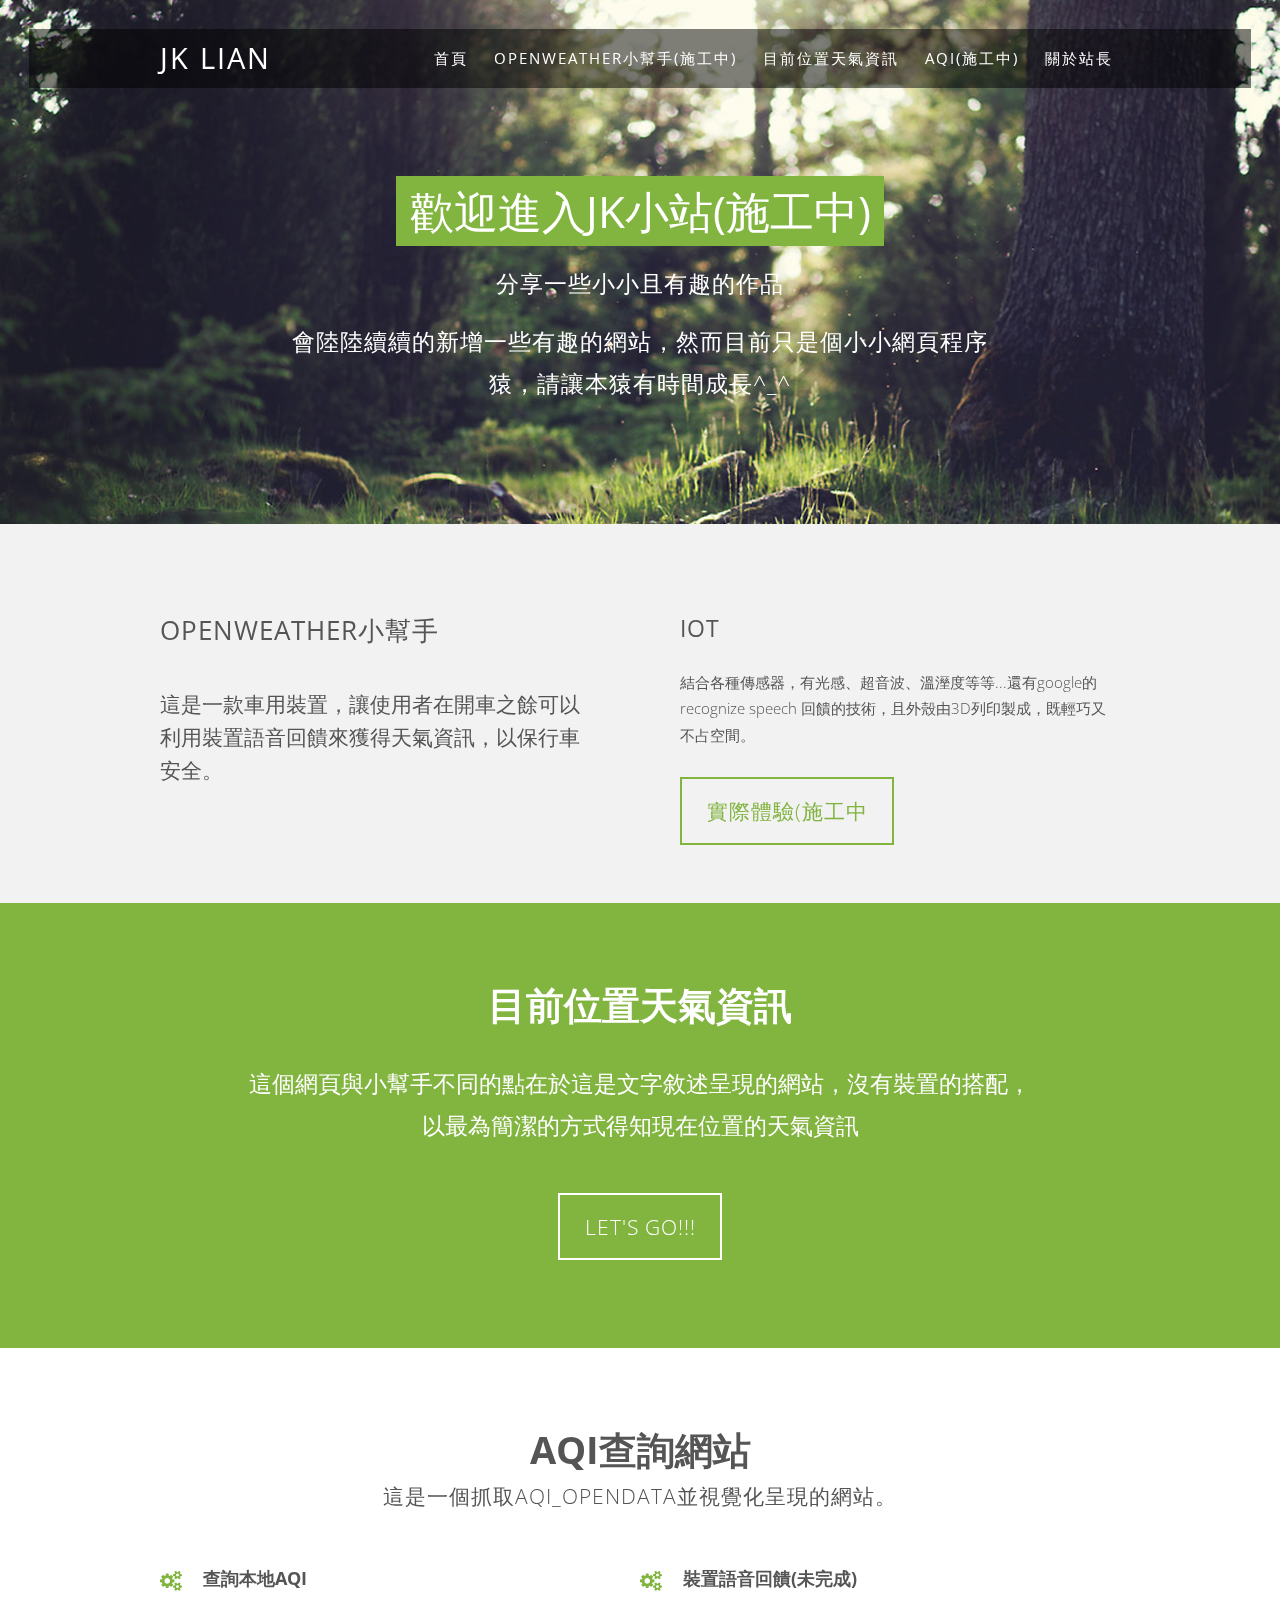
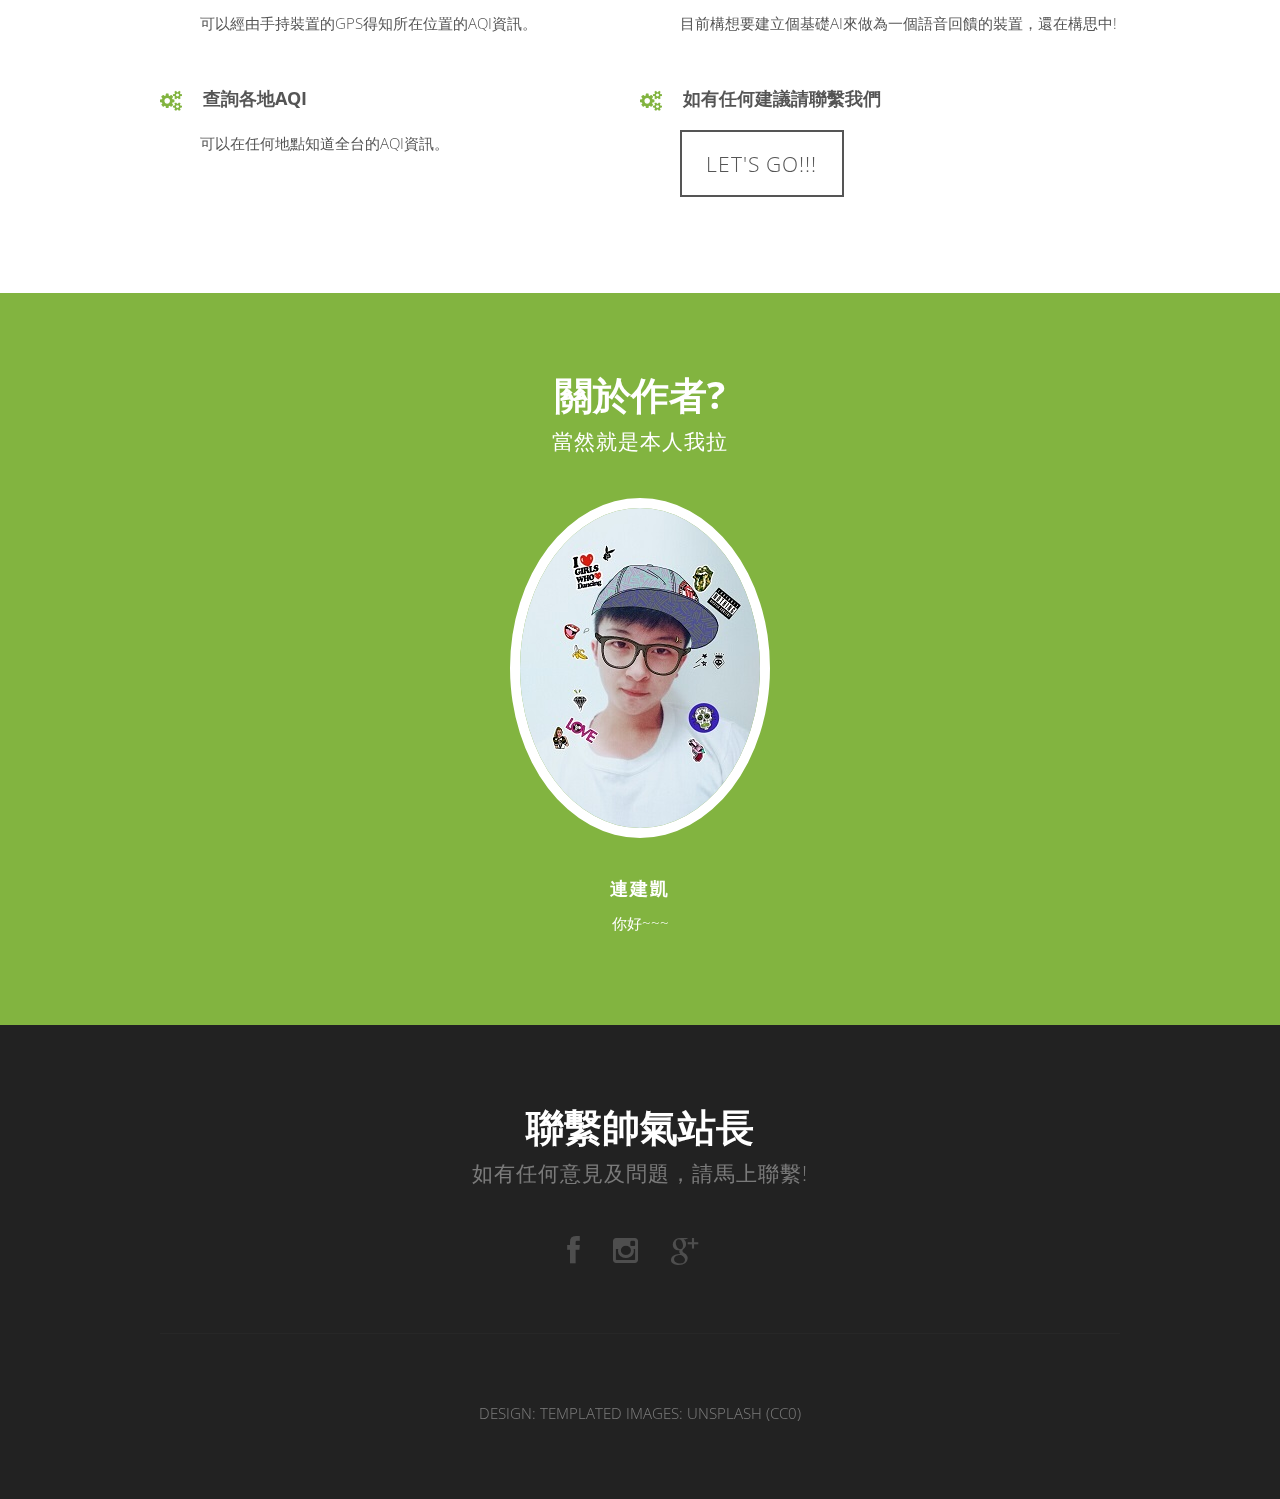
<file: index.html>
<!DOCTYPE html>
<html>

<head>
    <title>JK小站</title>
    <meta http-equiv="content-type" content="text/html; charset=utf-8" />
    <meta name="description" content="" />
    <meta name="keywords" content="" />
    <!--[if lte IE 8]><script src="css/ie/html5shiv.js"></script><![endif]-->
    <script src="js/jquery.min.js"></script>
    <script src="js/jquery.dropotron.min.js"></script>
    <script src="js/skel.min.js"></script>
    <script src="js/skel-layers.min.js"></script>
    <script src="js/init.js"></script>
    <noscript>
        <link rel="stylesheet" href="css/skel.css" />
        <link rel="stylesheet" href="css/style.css" />
    </noscript>
    <!--[if lte IE 8]><link rel="stylesheet" href="css/ie/v8.css" /><![endif]-->
</head>

<body>
    <!-- Header Wrapper -->
    <div class="wrapper style1">

        <!-- Header -->
        <div id="header">
            <div class="container">

                <!-- Logo -->
                <h1><a href="#" id="logo">JK Lian</a></h1>

                <!-- Nav -->
                <nav id="nav">
                    <ul>
                        <li class="active"><a href="index.html">首頁</a></li>
                        <li>
                            <a href="#">OpenWeather小幫手(施工中)</a>
                            <ul>
                                <li><a href="OpenWeatherPC.html">電腦版</a></li>
                                <li><a href="OpenWeatherMobile.html">手機板</a></li>
                                <!-- <li><a href="#">Etiam dolore nisl</a></li>
                                <li>
                                    <a href="">Phasellus consequat</a>
                                    <ul>
                                        <li><a href="#">Lorem ipsum dolor</a></li>
                                        <li><a href="#">Phasellus consequat</a></li>
                                        <li><a href="#">Magna phasellus</a></li>
                                        <li><a href="#">Etiam dolore nisl</a></li>
                                        <li><a href="#">Veroeros feugiat</a></li>
                                    </ul>
                                </li>
                                <li><a href="#">Veroeros feugiat</a></li> -->
                            </ul>
                        </li>
                        <li><a href="PositionWeather.html">目前位置天氣資訊</a></li>
                        <li>
                            <a href="#">AQI(施工中)</a>
                            <ul>
                                <li><a href="../AQI/index.html">AQI首頁</a></li>
                                <li><a href="buttonLED.html">AQI_LED裝置(施工中)</a></li>
                            </ul>
                        </li>
                        <li><a href="#.html">關於站長</a></li>
                    </ul>
                </nav>

            </div>
        </div>

        <!-- Banner -->
        <div id="banner">
            <section class="container">
                <h2>歡迎進入JK小站(施工中)</h2>
                <span>分享一些小小且有趣的作品</span>
                <p>會陸陸續續的新增一些有趣的網站，然而目前只是個小小網頁程序猿，請讓本猿有時間成長^_^</p>
            </section>
        </div>

    </div>
    <!-- Section One -->
    <div class="wrapper style2">
        <section class="container">
            <div class="row double">
                <div class="6u">
                    <header class="major">
                        <h2>OpenWeather小幫手</h2>
                        <span class="byline">這是一款車用裝置，讓使用者在開車之餘可以利用裝置語音回饋來獲得天氣資訊，以保行車安全。</span>
                    </header>
                </div>
                <div class="6u">
                    <h3>IOT</h3>
                    <p>結合各種傳感器，有光感、超音波、溫溼度等等...還有google的recognize speech 回饋的技術，且外殼由3D列印製成，既輕巧又不占空間。</p>
                    <a href="#" class="button">實際體驗(施工中</a>
                </div>
            </div>
        </section>
    </div>
    <!-- Section Two -->
    <div class="wrapper style3">
        <section class="container">
            <header class="major">
                <h2>目前位置天氣資訊</h2>
            </header>
            <p>這個網頁與小幫手不同的點在於這是文字敘述呈現的網站，沒有裝置的搭配，以最為簡潔的方式得知現在位置的天氣資訊</p>
            <a href="PositionWeather.html" class="button alt">Let's Go!!!</a>
        </section>
    </div>

    <!-- Section Three -->
    <div class="wrapper style4">
        <section class="container">
            <header class="major">
                <h2>AQI查詢網站</h2>
                <span class="byline">這是一個抓取AQI_OpenData並視覺化呈現的網站。</span>
            </header>
            <div class="row flush">
                <div class="6u">
                    <ul class="special-icons">
                        <li>
                            <span class="fa fa-cogs"></span>
                            <h3>查詢本地AQI</h3>
                            <p>可以經由手持裝置的GPS得知所在位置的AQI資訊。</p>
                        </li>
                        <li>
                            <span class="fa fa-cogs"></span>
                            <!--<span class="fa fa-wrench"></span>-->
                            <h3>查詢各地AQI</h3>
                            <p>可以在任何地點知道全台的AQI資訊。</p>
                        </li>
                        <!--<li>
                            <span class="fa fa-leaf"></span>
                            <h3>Fusce ultrices fringilla</h3>
                            <p>Maecenas pede nisl, elementum eu, ornare ac, malesuada at, erat. Proin gravida orci porttitor.</p>
                        </li>-->
                    </ul>
                </div>
                <div class="6u">
                    <ul class="special-icons">
                        <li>
                            <span class="fa fa-cogs"></span>
                            <h3>裝置語音回饋(未完成)</h3>
                            <p>目前構想要建立個基礎AI來做為一個語音回饋的裝置，還在構思中!</p>
                        </li>
                        <li>
                            <span class="fa fa-cogs"></span>
                            <!--<span class="fa fa-wrench"></span>-->
                            <h3>如有任何建議請聯繫我們</h3>
                            <p><a href="#footer" class="button alt">Let's Go!!!</a></p>
                        </li>
                        <!--<li>
                            <span class="fa fa-leaf"></span>
                            <h3>Fusce ultrices fringilla</h3>
                            <p>Maecenas pede nisl, elementum eu, ornare ac, malesuada at, erat. Proin gravida orci porttitor.</p>
                        </li>-->
                    </ul>
                </div>
                <!--<div class="4u">
                    <ul class="special-icons">
                        <li>
                            <span class="fa fa-cogs"></span>
                            <h3>Nulla luctus eleifend</h3>
                            <p>In posuere eleifend odio. Quisque semper augue mattis wisi. Maecenas ligula pellentesque.</p>
                        </li>
                        <li>
                            <span class="fa fa-wrench"></span>
                            <h3>Etiam posuere augue</h3>
                            <p>Maecenas ligula. Pellentesque viverra vulputate enim. Aliquam erat volutpat liguala.</p>
                        </li>
                        <li>
                            <span class="fa fa-leaf"></span>
                            <h3>Fusce ultrices fringilla</h3>
                            <p>Maecenas pede nisl, elementum eu, ornare ac, malesuada at, erat. Proin gravida orci porttitor.</p>
                        </li>
                    </ul>
                </div>-->
            </div>
        </section>
    </div>

    <!-- Team -->
    <div class="wrapper style5">
        <section id="team" class="container">
            <header class="major">
                <h2>關於作者?</h2>
                <span class="byline">當然就是本人我拉</span>
            </header>
            <div class="row">
                <div class="12u">
                    <a href="#.html" class="image"><img src="img/author.jpg" alt=""></a>
                    <h3>連建凱</h3>
                    <p>你好~~~</p>
                </div>
            </div>
        </section>
    </div>

    <!-- Footer -->
    <div id="footer">
        <section class="container">
            <header class="major">
                <h2>聯繫帥氣站長</h2>
                <span class="byline">如有任何意見及問題，請馬上聯繫!</span>
            </header>
            <ul class="icons">
                <li class="active"><a href="https://www.facebook.com/zxc157256" class="fa fa-facebook"><span>Facebook</span></a></li>
                <li><a href="https://www.instagram.com/zxc157256/" class="fa fa-instagram"><span>Instagram</span></a></li>
                <li><a href="https://plus.google.com/share?url=zxc157256" class="fa fa-google-plus"><span>Google+</span></a></li>
            </ul>
            <hr />
        </section>

        <!-- Copyright -->
        <div id="copyright">
            Design: <a href="http://templated.co">TEMPLATED</a> Images: <a href="http://unsplash.com">Unsplash</a> (<a href="http://unsplash.com/cc0">CC0</a>)
        </div>
    </div>
</body>

</html>
</file>
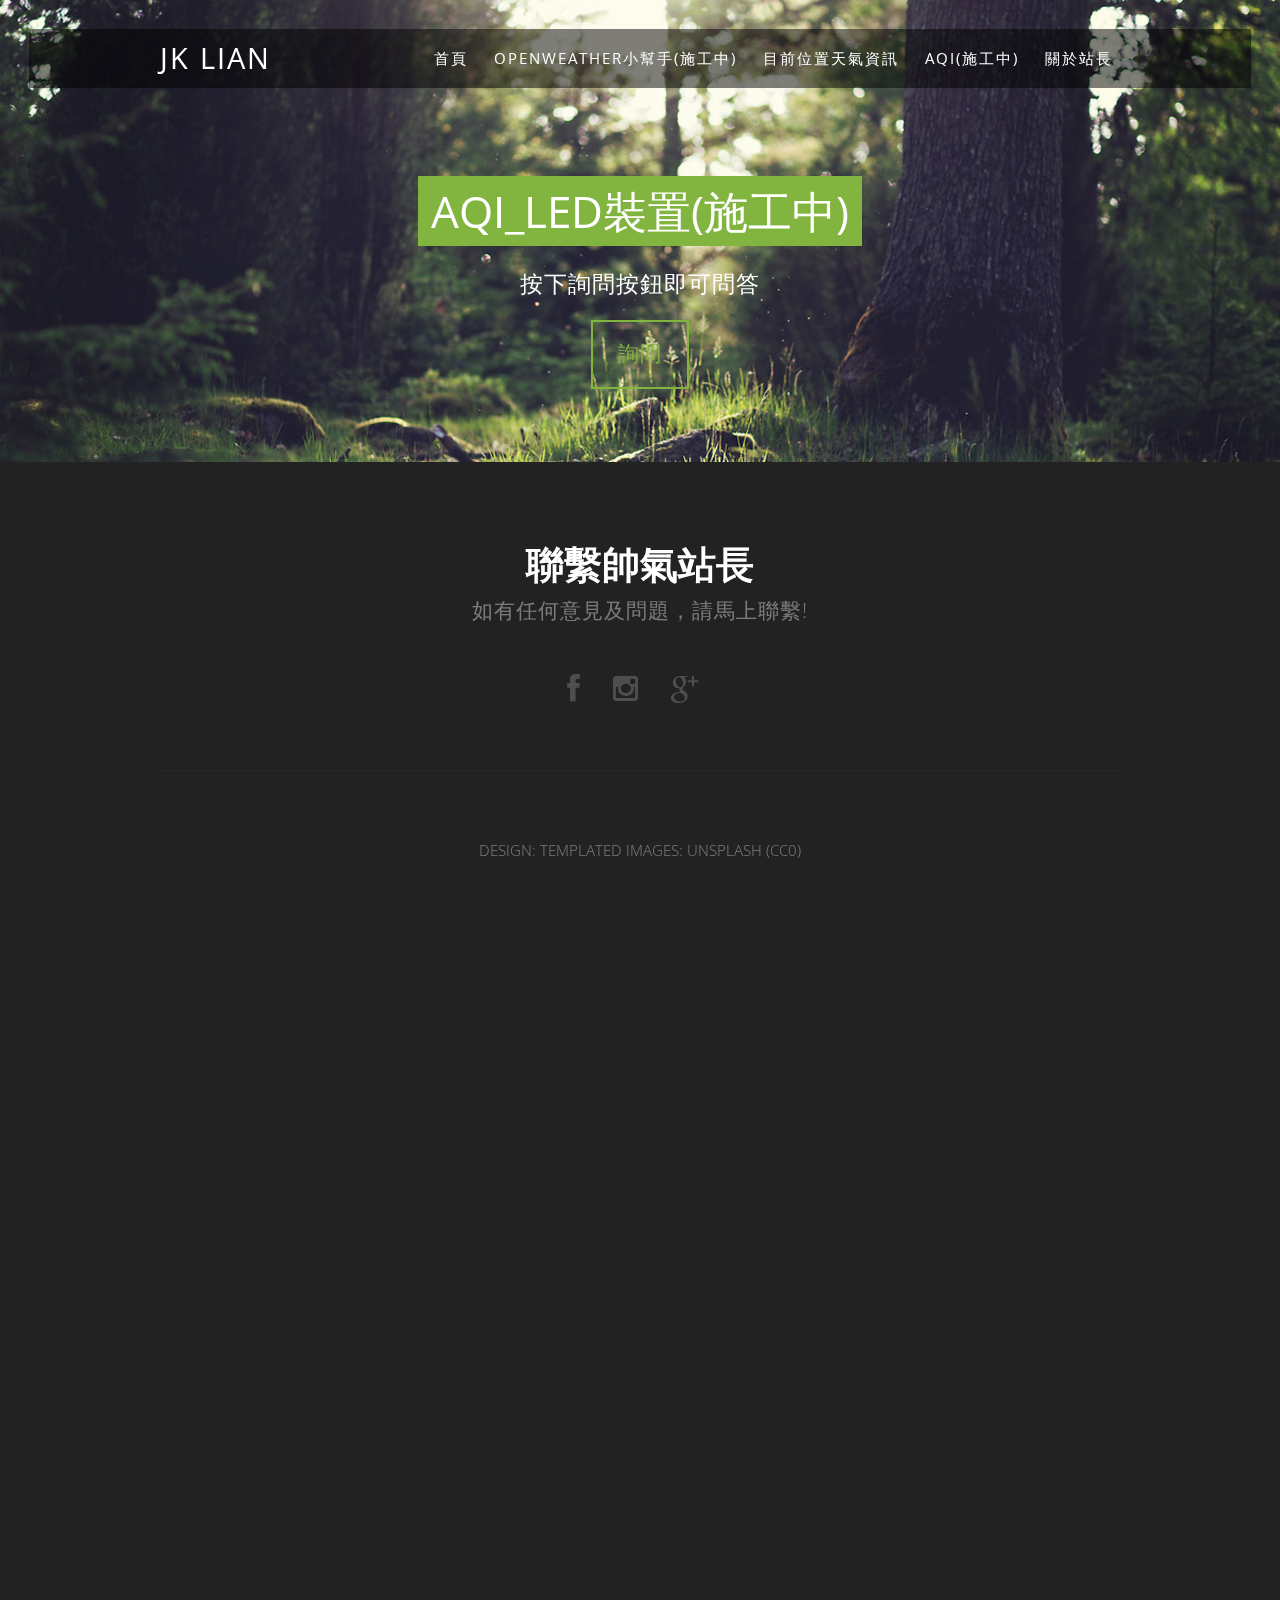
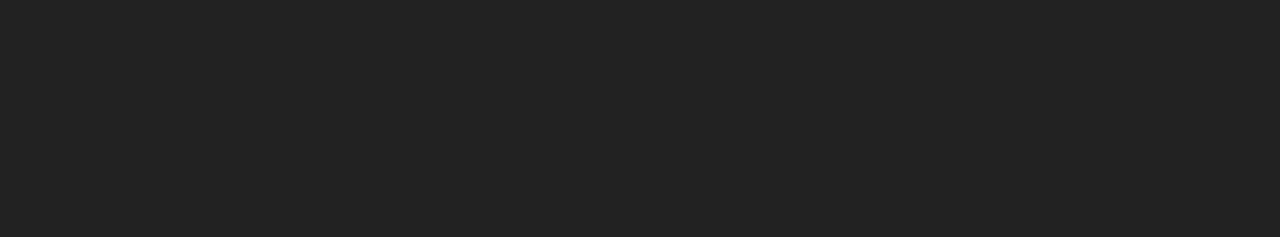
<file: buttonLED.html>
<html>

<head>
    <title>AQI_LED裝置</title>
    <meta http-equiv="content-type" content="text/html; charset=utf-8" />
    <meta name="description" content="" />
    <meta name="keywords" content="" />
    <!--[if lte IE 8]><script src="css/ie/html5shiv.js"></script><![endif]-->
    <script src="js/jquery.min.js"></script>
    <script src="js/jquery.dropotron.min.js"></script>
    <script src="js/skel.min.js"></script>
    <script src="js/skel-layers.min.js"></script>
    <script src="js/init.js"></script>
    <script src="https://ajax.googleapis.com/ajax/libs/jquery/1.9.1/jquery.min.js"></script>
    <script src="https://webduino.io/components/webduino-js/dist/webduino-all.min.js"></script>
    <script src="https://blockly.webduino.io/webduino-blockly.js"></script>
    <script src="https://blockly.webduino.io/lib/firebase.js"></script>
    <script src="https://blockly.webduino.io/lib/runtime.min.js"></script>
    <script src="js/startspeech.js"></script>
    <script scr="js/speechQecognition.js"></script>
    <script src="js/startspeech.js"></script>
    <noscript>
        <link rel="stylesheet" href="css/skel.css" />
        <link rel="stylesheet" href="css/style.css" />
    </noscript>
    <!--[if lte IE 8]><link rel="stylesheet" href="css/ie/v8.css" /><![endif]-->

    <script>
        //變數 
        var rgbled;
        var resultAQI;
        //Location
        var mCountry;
        var mCity;
        var mCity2;
        var region;
        var lining;
        //wind
        var chill;
        var direction;
        var speed;
        //Atmosphere
        var humidity;
        var pressure;
        var rising;
        var visibility;
        //Astronomy
        var sunrise;
        var sunset;
        //Condition
        var date;
        var day;
        var high;
        var low;
        var temp;
        var code;
        var pushTime;
        var publish_time;
        var url2 = '';
        var alreadyspeech2 = false;


        //語音辨識用
        var city = {
            1: "基隆",
            2: "台北",
            3: "新北",
            4: "桃園",
            5: "新竹",
            6: "苗栗",
            7: "台中",
            8: "南投",
            9: "彰化",
            10: "雲林",
            11: "嘉義",
            12: "台南",
            13: "高雄",
            14: "屏東",
            15: "Taitung",
            16: "花蓮",
            17: "宜蘭",
            18: "金門",
            19: '澎湖',
            20: "連江"
        };
        //抓資料需要用經緯度
        var citygps = {
            1: '25.1240262,121.6470147',
            2: '25.0169639,121.2261862',
            3: '24.9861571,121.3645577',
            4: '24.8545491,120.9519978',
            5: '24.6866905,120.892014',
            6: '24.5147969,120.8026139',
            7: '24.2198468,120.6756823',
            8: '23.8405937,120.7023261',
            9: '23.9919519,120.3300822',
            10: '23.6735484,120.294506',
            11: '23.4251135,120.257353',
            12: '23.1226791,120.106233',
            13: '22.6995937,120.1910021',
            14: '22.3895348,120.0680055',
            15: '22.7213708,120.6096737',
            16: '23.7330573,120.8184708',
            17: '24.648688,121.3611287',
            18: '24.4458333,118.3739224',
            19: '23.629355,119.4569846',
            20: '26.1564702,119.9239349'
        };



        function getdataAQI(i) {
            $.ajax({
                url: "http://opendata.epa.gov.tw/ws/Data/REWIQA/?$orderby=County&$skip=0&$top=1000&format=json",
                dataType: "jsonp",
                success: function(response) {
                    resultAQI = response[i].Status;
                    console.log("1:" + resultAQI);
                    if (resultAQI == '良好') {
                        rgbled.setColor('#009900');
                        console.log('green')
                    } else if (resultAQI == '普通') {
                        rgbled.setColor('#ffcc66');
                        console.log('yellow')
                    } else if (resultAQI == '設備維護') {
                        rgbled.setColor('#bb00ff');
                        console.log('purple')
                    } else {
                        rgbled.setColor('#ff0000');
                        console.log('red');
                    }
                },
                error: function(response) {
                    console.log("error");
                }
            });
        }
        boardReady({
            device: 'WGEE'
        }, function(board) {
            board.systemReset();
            board.samplingInterval = 20;
            rgbled = getRGBLed(board, 6, 8, 7);
        });

        function StartAQIsppech() {
            speak("您要查詢哪一個縣市的空氣", ["zh-TW", 1, 1, 1]);
            setTimeout(function() {
                AQIspeech()
            }, 4000);
        }

        function AQIspeech() {
            if (!("webkitSpeechRecognition" in window)) {
                alert("本瀏覽器不支援語音辨識，請更換瀏覽器！(Chrome 25 版以上才支援語音辨識)");
            } else {
                recognition = new webkitSpeechRecognition();
                window._recognition.continuous = false; //在辨識一段話完成之後就會結束辨識。
                window._recognition.interimResults = true; //在我們講話的當下就會即時辨識
                window._recognition.lang = "cmn-Hant-TW"; //語系

                window._recognition.onstart = function() {
                    console.log("Start recognize...");
                    alreadyspeech2 = true;
                };
                window._recognition.onend = function() {
                    console.log("Stop recognize");
                };

                window._recognition.onresult = function(event, result) {
                    result = {};
                    result.resultLength = event.results.length - 1;
                    result.resultTranscript = event.results[result.resultLength][0].transcript;
                    if (event.results[result.resultLength].isFinal === true) {
                        console.log(result.resultTranscript);
                        for (var i in city) {
                            if (result.resultTranscript == "台東") {
                                result.resultTranscript = "Taitung"
                            }
                            if (result.resultTranscript.indexOf(city[i]) !== -1 && alreadyspeech2) { // 如果字串包含台灣'縣市'的話，回饋
                                //基隆
                                if (city[i] == city[1]) {
                                    getdataAQI(31);
                                    setTimeout(function() {
                                        speak('您搜尋的位置為', ["zh-TW", 1, 1, 1]);
                                    }, 6000);
                                    setTimeout(function() {
                                        speak(city[i], ["zh-TW", 1, 1, 1]);
                                    }, 9000);
                                    setTimeout(function() {
                                        speak('空氣品質為:', ["zh-TW", 1, 1, 1]);
                                    }, 12000);
                                    setTimeout(function() {
                                        speak(resultAQI, ["zh-TW", 1, 1, 1]);
                                        console.log("2:" + resultAQI);
                                    }, 15000);
                                    setTimeout(function() {
                                        alreadyspeech2 = false;;
                                    }, 18000);
                                } //台北
                                else if (city[i] == city[2]) {
                                    getdataAQI(62);
                                    setTimeout(function() {
                                        speak('您搜尋的位置為', ["zh-TW", 1, 1, 1]);
                                    }, 6000);
                                    setTimeout(function() {
                                        speak(city[i], ["zh-TW", 1, 1, 1]);
                                    }, 9000);
                                    setTimeout(function() {
                                        speak('空氣品質為:', ["zh-TW", 1, 1, 1]);
                                    }, 12000);
                                    setTimeout(function() {
                                        speak(resultAQI, ["zh-TW", 1, 1, 1]);
                                        console.log("2:" + resultAQI);
                                    }, 15000);
                                    setTimeout(function() {
                                        alreadyspeech2 = false;;
                                    }, 18000);
                                } //新北
                                else if (city[i] == city[3]) {
                                    getdataAQI(47);
                                    setTimeout(function() {
                                        speak('您搜尋的位置為', ["zh-TW", 1, 1, 1]);
                                    }, 6000);
                                    setTimeout(function() {
                                        speak(city[i], ["zh-TW", 1, 1, 1]);
                                    }, 9000);
                                    setTimeout(function() {
                                        speak('空氣品質為:', ["zh-TW", 1, 1, 1]);
                                    }, 12000);
                                    setTimeout(function() {
                                        speak(resultAQI, ["zh-TW", 1, 1, 1]);
                                        console.log("2:" + resultAQI);
                                    }, 15000);
                                    setTimeout(function() {
                                        alreadyspeech2 = false;;
                                    }, 18000);
                                } //桃園
                                else if (city[i] == city[4]) {
                                    getdataAQI(13);
                                    setTimeout(function() {
                                        speak('您搜尋的位置為', ["zh-TW", 1, 1, 1]);
                                    }, 6000);
                                    setTimeout(function() {
                                        speak(city[i], ["zh-TW", 1, 1, 1]);
                                    }, 9000);
                                    setTimeout(function() {
                                        speak('空氣品質為:', ["zh-TW", 1, 1, 1]);
                                    }, 12000);
                                    setTimeout(function() {
                                        speak(resultAQI, ["zh-TW", 1, 1, 1]);
                                        console.log("2:" + resultAQI);
                                    }, 15000);
                                    setTimeout(function() {
                                        alreadyspeech2 = false;;
                                    }, 18000);
                                }
                                //新竹
                                else if (city[i] == city[5]) {
                                    getdataAQI(48);
                                    setTimeout(function() {
                                        speak('您搜尋的位置為', ["zh-TW", 1, 1, 1]);
                                    }, 6000);
                                    setTimeout(function() {
                                        speak(city[i], ["zh-TW", 1, 1, 1]);
                                    }, 9000);
                                    setTimeout(function() {
                                        speak('空氣品質為:', ["zh-TW", 1, 1, 1]);
                                    }, 12000);
                                    setTimeout(function() {
                                        speak(resultAQI, ["zh-TW", 1, 1, 1]);
                                        console.log("2:" + resultAQI);
                                    }, 15000);
                                    setTimeout(function() {
                                        alreadyspeech2 = false;;
                                    }, 18000);
                                } //苗栗
                                else if (city[i] == city[6]) {
                                    getdataAQI(11);
                                    setTimeout(function() {
                                        speak('您搜尋的位置為', ["zh-TW", 1, 1, 1]);
                                    }, 6000);
                                    setTimeout(function() {
                                        speak(city[i], ["zh-TW", 1, 1, 1]);
                                    }, 9000);
                                    setTimeout(function() {
                                        speak('空氣品質為:', ["zh-TW", 1, 1, 1]);
                                    }, 12000);
                                    setTimeout(function() {
                                        speak(resultAQI, ["zh-TW", 1, 1, 1]);
                                        console.log("2:" + resultAQI);
                                    }, 15000);
                                    setTimeout(function() {
                                        alreadyspeech2 = false;;
                                    }, 18000);
                                } //台中
                                else if (city[i] == city[7]) {
                                    getdataAQI(57);
                                    setTimeout(function() {
                                        speak('您搜尋的位置為', ["zh-TW", 1, 1, 1]);
                                    }, 6000);
                                    setTimeout(function() {
                                        speak(city[i], ["zh-TW", 1, 1, 1]);
                                    }, 9000);
                                    setTimeout(function() {
                                        speak('空氣品質為:', ["zh-TW", 1, 1, 1]);
                                    }, 12000);
                                    setTimeout(function() {
                                        speak(resultAQI, ["zh-TW", 1, 1, 1]);
                                        console.log("2:" + resultAQI);
                                    }, 15000);
                                    setTimeout(function() {
                                        alreadyspeech2 = false;;
                                    }, 18000);
                                } //南投
                                else if (city[i] == city[8]) {
                                    getdataAQI(6);
                                    setTimeout(function() {
                                        speak('您搜尋的位置為', ["zh-TW", 1, 1, 1]);
                                    }, 6000);
                                    setTimeout(function() {
                                        speak(city[i], ["zh-TW", 1, 1, 1]);
                                    }, 9000);
                                    setTimeout(function() {
                                        speak('空氣品質為:', ["zh-TW", 1, 1, 1]);
                                    }, 12000);
                                    setTimeout(function() {
                                        speak(resultAQI, ["zh-TW", 1, 1, 1]);
                                        console.log("2:" + resultAQI);
                                    }, 15000);
                                    setTimeout(function() {
                                        alreadyspeech2 = false;;
                                    }, 18000);
                                } //彰化
                                else if (city[i] == city[9]) {
                                    getdataAQI(54);
                                    setTimeout(function() {
                                        speak('您搜尋的位置為', ["zh-TW", 1, 1, 1]);
                                    }, 6000);
                                    setTimeout(function() {
                                        speak(city[i], ["zh-TW", 1, 1, 1]);
                                    }, 9000);
                                    setTimeout(function() {
                                        speak('空氣品質為:', ["zh-TW", 1, 1, 1]);
                                    }, 12000);
                                    setTimeout(function() {
                                        speak(resultAQI, ["zh-TW", 1, 1, 1]);
                                        console.log("2:" + resultAQI);
                                    }, 15000);
                                    setTimeout(function() {
                                        alreadyspeech2 = false;;
                                    }, 18000);
                                } //雲林
                                else if (city[i] == city[10]) {
                                    getdataAQI(34);
                                    setTimeout(function() {
                                        speak('您搜尋的位置為', ["zh-TW", 1, 1, 1]);
                                    }, 6000);
                                    setTimeout(function() {
                                        speak(city[i], ["zh-TW", 1, 1, 1]);
                                    }, 9000);
                                    setTimeout(function() {
                                        speak('空氣品質為:', ["zh-TW", 1, 1, 1]);
                                    }, 12000);
                                    setTimeout(function() {
                                        speak(resultAQI, ["zh-TW", 1, 1, 1]);
                                        console.log("2:" + resultAQI);
                                    }, 15000);
                                    setTimeout(function() {
                                        alreadyspeech2 = false;;
                                    }, 18000);
                                } //嘉義
                                else if (city[i] == city[11]) {
                                    getdataAQI(51);
                                    setTimeout(function() {
                                        speak('您搜尋的位置為', ["zh-TW", 1, 1, 1]);
                                    }, 6000);
                                    setTimeout(function() {
                                        speak(city[i], ["zh-TW", 1, 1, 1]);
                                    }, 9000);
                                    setTimeout(function() {
                                        speak('空氣品質為:', ["zh-TW", 1, 1, 1]);
                                    }, 12000);
                                    setTimeout(function() {
                                        speak(resultAQI, ["zh-TW", 1, 1, 1]);
                                        console.log("2:" + resultAQI);
                                    }, 15000);
                                    setTimeout(function() {
                                        alreadyspeech2 = false;;
                                    }, 18000);
                                } //台南
                                else if (city[i] == city[12]) {
                                    getdataAQI(74);
                                    setTimeout(function() {
                                        speak('您搜尋的位置為', ["zh-TW", 1, 1, 1]);
                                    }, 6000);
                                    setTimeout(function() {
                                        speak(city[i], ["zh-TW", 1, 1, 1]);
                                    }, 9000);
                                    setTimeout(function() {
                                        speak('空氣品質為:', ["zh-TW", 1, 1, 1]);
                                    }, 12000);
                                    setTimeout(function() {
                                        speak(resultAQI, ["zh-TW", 1, 1, 1]);
                                        console.log("2:" + resultAQI);
                                    }, 15000);
                                    setTimeout(function() {
                                        alreadyspeech2 = false;;
                                    }, 18000);
                                } //高雄
                                else if (city[i] == city[13]) {
                                    getdataAQI(27);
                                    setTimeout(function() {
                                        speak('您搜尋的位置為', ["zh-TW", 1, 1, 1]);
                                    }, 6000);
                                    setTimeout(function() {
                                        speak(city[i], ["zh-TW", 1, 1, 1]);
                                    }, 9000);
                                    setTimeout(function() {
                                        speak('空氣品質為:', ["zh-TW", 1, 1, 1]);
                                    }, 12000);
                                    setTimeout(function() {
                                        speak(resultAQI, ["zh-TW", 1, 1, 1]);
                                        console.log("2:" + resultAQI);
                                    }, 15000);
                                    setTimeout(function() {
                                        alreadyspeech2 = false;;
                                    }, 18000);
                                } //屏東
                                else if (city[i] == city[14]) {
                                    getdataAQI(7);
                                    setTimeout(function() {
                                        speak('您搜尋的位置為', ["zh-TW", 1, 1, 1]);
                                    }, 6000);
                                    setTimeout(function() {
                                        speak(city[i], ["zh-TW", 1, 1, 1]);
                                    }, 9000);
                                    setTimeout(function() {
                                        speak('空氣品質為:', ["zh-TW", 1, 1, 1]);
                                    }, 12000);
                                    setTimeout(function() {
                                        speak(resultAQI, ["zh-TW", 1, 1, 1]);
                                        console.log("2:" + resultAQI);
                                    }, 15000);
                                    setTimeout(function() {
                                        alreadyspeech2 = false;;
                                    }, 18000);
                                } //台東
                                else if (city[i] == city[15]) {
                                    getdataAQI(70);
                                    setTimeout(function() {
                                        speak('您搜尋的位置為', ["zh-TW", 1, 1, 1]);
                                    }, 6000);
                                    setTimeout(function() {
                                        speak(city[i], ["zh-TW", 1, 1, 1]);
                                    }, 9000);
                                    setTimeout(function() {
                                        speak('空氣品質為:', ["zh-TW", 1, 1, 1]);
                                    }, 12000);
                                    setTimeout(function() {
                                        speak(resultAQI, ["zh-TW", 1, 1, 1]);
                                        console.log("2:" + resultAQI);
                                    }, 15000);
                                    setTimeout(function() {
                                        alreadyspeech2 = false;;
                                    }, 18000);
                                } //花蓮
                                else if (city[i] == city[16]) {
                                    getdataAQI(2);
                                    setTimeout(function() {
                                        speak('您搜尋的位置為', ["zh-TW", 1, 1, 1]);
                                    }, 6000);
                                    setTimeout(function() {
                                        speak(city[i], ["zh-TW", 1, 1, 1]);
                                    }, 9000);
                                    setTimeout(function() {
                                        speak('空氣品質為:', ["zh-TW", 1, 1, 1]);
                                    }, 12000);
                                    setTimeout(function() {
                                        speak(resultAQI, ["zh-TW", 1, 1, 1]);
                                        console.log("2:" + resultAQI);
                                    }, 15000);
                                    setTimeout(function() {
                                        alreadyspeech2 = false;;
                                    }, 18000);
                                } //宜蘭
                                else if (city[i] == city[17]) {
                                    getdataAQI(0);
                                    setTimeout(function() {
                                        speak('您搜尋的位置為', ["zh-TW", 1, 1, 1]);
                                    }, 6000);
                                    setTimeout(function() {
                                        speak(city[i], ["zh-TW", 1, 1, 1]);
                                    }, 9000);
                                    setTimeout(function() {
                                        speak('空氣品質為:', ["zh-TW", 1, 1, 1]);
                                    }, 12000);
                                    setTimeout(function() {
                                        speak(resultAQI, ["zh-TW", 1, 1, 1]);
                                        console.log("2:" + resultAQI);
                                    }, 15000);
                                    setTimeout(function() {
                                        alreadyspeech2 = false;;
                                    }, 18000);
                                } //金門
                                else if (city[i] == city[18]) {
                                    getdataAQI(3);
                                    setTimeout(function() {
                                        speak('您搜尋的位置為', ["zh-TW", 1, 1, 1]);
                                    }, 6000);
                                    setTimeout(function() {
                                        speak(city[i], ["zh-TW", 1, 1, 1]);
                                    }, 9000);
                                    setTimeout(function() {
                                        speak('空氣品質為:', ["zh-TW", 1, 1, 1]);
                                    }, 12000);
                                    setTimeout(function() {
                                        speak(resultAQI, ["zh-TW", 1, 1, 1]);
                                        console.log("2:" + resultAQI);
                                    }, 15000);
                                    setTimeout(function() {
                                        alreadyspeech2 = false;;
                                    }, 18000);
                                } //澎湖
                                else if (city[i] == city[19]) {
                                    getdataAQI(75);
                                    setTimeout(function() {
                                        speak('您搜尋的位置為', ["zh-TW", 1, 1, 1]);
                                    }, 6000);
                                    setTimeout(function() {
                                        speak(city[i], ["zh-TW", 1, 1, 1]);
                                    }, 9000);
                                    setTimeout(function() {
                                        speak('空氣品質為:', ["zh-TW", 1, 1, 1]);
                                    }, 12000);
                                    setTimeout(function() {
                                        speak(resultAQI, ["zh-TW", 1, 1, 1]);
                                        console.log("2:" + resultAQI);
                                    }, 15000);
                                    setTimeout(function() {
                                        alreadyspeech2 = false;;
                                    }, 18000);
                                } //連江
                                else if (city[i] == city[20]) {
                                    getdataAQI(32);
                                    setTimeout(function() {
                                        speak('您搜尋的位置為', ["zh-TW", 1, 1, 1]);
                                    }, 6000);
                                    setTimeout(function() {
                                        speak(city[i], ["zh-TW", 1, 1, 1]);
                                    }, 9000);
                                    setTimeout(function() {
                                        speak('空氣品質為:', ["zh-TW", 1, 1, 1]);
                                    }, 12000);
                                    setTimeout(function() {
                                        speak(resultAQI, ["zh-TW", 1, 1, 1]);
                                        console.log("2:" + resultAQI);
                                    }, 15000);
                                    setTimeout(function() {
                                        alreadyspeech2 = false;;
                                    }, 18000);
                                }
                                break;
                            } else if (result.resultTranscript.indexOf(city[i]) === -1 && alreadyspeech2) {
                                setTimeout(function() {
                                    speak('請說台灣的縣市優', ["zh-TW", 1, 1, 1]);
                                }, 2000);
                                setTimeout(function() {
                                    window._recognition.start();
                                }, 4000);
                            }
                        }
                    } else if (event.results[result.resultLength].isFinal === false) {
                        console.log("final");
                    }
                };
                if (window._recognition.start()) {
                    window._recognition.stop();
                }
                window._recognition.start();
            }
        }

        function StartAirSpeech() {
            speak("您要查詢哪一個縣市的天氣", ["zh-TW", 1, 1, 1]);
            setTimeout(function() {
                AIRspeech()
            }, 4000);
        }

        function getdata() {
            $.get(url, function(e) {
                if (e.query.count == 1) { //如果有抓到count = 1
                    mCountry = e.query.results.channel.location.country;
                    mCity = e.query.results.channel.location.city;
                    direction = e.query.results.channel.wind.direction;
                    chill = e.query.results.channel.wind.chill;
                    speed = e.query.results.channel.wind.speed;
                    humidity = e.query.results.channel.atmosphere.humidity;
                    pressure = e.query.results.channel.atmosphere.pressure;
                    rising = e.query.results.channel.atmosphere.rising;
                    visibility = e.query.results.channel.atmosphere.visibility;
                    sunrise = e.query.results.channel.astronomy.sunrise;
                    sunset = e.query.results.channel.astronomy.sunset;
                    date = e.query.results.channel.item.forecast[0].date;
                    day = e.query.results.channel.item.forecast[0].day;
                    high = e.query.results.channel.item.forecast[0].high;
                    low = e.query.results.channel.item.forecast[0].low;
                    temp = e.query.results.channel.item.condition.temp;
                    code = e.query.results.channel.item.forecast[0].code;
                    pushTime = e.query.results.channel.item.pubDate;
                    publish_time = e.query.results.channel.lastBuildDate;
                } else { //沒抓到直到抓到為止
                    getdata();
                }
            })
        }

        function AIRspeech() {
            if (!("webkitSpeechRecognition" in window)) {
                alert("本瀏覽器不支援語音辨識，請更換瀏覽器！(Chrome 25 版以上才支援語音辨識)");
            } else {

                recognition = new webkitSpeechRecognition();
                window._recognition.continuous = false; //在辨識一段話完成之後就會結束辨識。
                window._recognition.interimResults = true; //在我們講話的當下就會即時辨識
                window._recognition.lang = "cmn-Hant-TW"; //語系

                window._recognition.onstart = function() {
                    console.log("Start recognize...");
                    alreadyspeech2 = true;
                };
                window._recognition.onend = function() {
                    console.log("Stop recognize");
                };

                window._recognition.onresult = function(event, result) {
                    result = {};
                    result.resultLength = event.results.length - 1;
                    result.resultTranscript = event.results[result.resultLength][0].transcript;
                    if (event.results[result.resultLength].isFinal === true) {
                        console.log(result.resultTranscript);
                        for (var i in city) {
                            if (result.resultTranscript == "台東") {
                                result.resultTranscript = "Taitung"
                            }
                            if (result.resultTranscript.indexOf(city[i]) !== -1 && alreadyspeech2) { // 如果字串包含台灣'縣市'的話，回饋
                                url = "https://query.yahooapis.com/v1/public/yql?q=select%20*%20from%20weather.forecast%20where%20woeid%20in%20(select%20woeid%20from%20geo.places(1)%20where%20text=\"(" + citygps[i] + ")%22)&format=json&env=store%3A%2F%2Fdatatables.org%2Falltableswithkeys";
                                getdata();
                                setTimeout(function() {
                                    speak('您搜尋的位置為', ["zh-TW", 1, 1, 1]);
                                }, 3000);
                                setTimeout(function() {
                                    speak(city[i], ["zh-TW", 1, 1, 1]);
                                }, 6000);
                                setTimeout(function() {
                                    speak(['最高溫', Math.round((high - 32) * 5 / 9), '度', '最低溫', Math.round((low - 32) * 5 / 9), '度', '現在溫度', Math.round((temp - 32) * 5 / 9), '度', '濕度為', '百分之', humidity], ["zh-TW", 1, 1, 1]);
                                }, 9000);
                                setTimeout(function() {
                                    alreadyspeech2 = false;;
                                }, 25000);
                                break;
                            } else if (result.resultTranscript.indexOf(city[i]) === -1 && alreadyspeech2) {
                                setTimeout(function() {
                                    speak('請說台灣的縣市優', ["zh-TW", 1, 1, 1]);
                                }, 2000);
                                setTimeout(function() {
                                    window._recognition.start();
                                }, 4000);
                            }
                        }
                    } else if (event.results[result.resultLength].isFinal === false) {
                        console.log("final");
                    }
                };
                if (window._recognition.start()) {
                    window._recognition.stop();
                }
                window._recognition.start();
            }
        }

        function askspeech() {
            speak("請問需要什麼樣的服務呢?", ["zh-TW", 1, 1, 1]);
            setTimeout(function() {
                choosespeech()
            }, 3000);
        }

        function choosespeech() {
            if (!("webkitSpeechRecognition" in window)) {
                alert("本瀏覽器不支援語音辨識，請更換瀏覽器！(Chrome 25 版以上才支援語音辨識)");
            } else {
                window._recognition = new webkitSpeechRecognition();
                window._recognition.continuous = false; //在辨識一段話完成之後就會結束辨識。
                window._recognition.interimResults = true; //在我們講話的當下就會即時辨識
                window._recognition.lang = "cmn-Hant-TW"; //語系

                window._recognition.onstart = function() {
                    console.log("Start recognize...");
                    alreadyspeech = true;
                };

                window._recognition.onend = function() {
                    console.log("Stop recognize");
                };


                window._recognition.onresult = function(event, result) {
                    result = {};
                    result.resultLength = event.results.length - 1;
                    result.resultTranscript = event.results[result.resultLength][0].transcript;
                    if (event.results[result.resultLength].isFinal === true) {
                        console.log(result.resultTranscript);
                        if (result.resultTranscript.indexOf("天氣") !== -1) {
                            StartAirSpeech();
                            AIRspeech();
                        } else if (result.resultTranscript.indexOf("空氣") !== -1) {
                            StartAQIsppech();
                            AQIspeech();
                        }
                    } else if (event.results[result.resultLength].isFinal === false) {
                        console.log("final");
                    }
                };
                if (window._recognition.start()) {
                    window._recognition.stop();
                }
                window._recognition.start();
            }
        }
    </script>

</head>

<body>
    <!-- Header Wrapper -->
    <div class="wrapper style1">

        <!-- Header -->
        <div id="header">
            <div class="container">

                <!-- Logo -->
                <h1><a href="#" id="logo">JK Lian</a></h1>

                <!-- Nav -->
                <nav id="nav">
                    <ul>
                        <li class="active"><a href="index.html">首頁</a></li>
                        <li>
                            <a href="#">OpenWeather小幫手(施工中)</a>
                            <ul>
                                <li><a href="OpenWeatherPC.html">電腦版</a></li>
                                <li><a href="OpenWeatherMobile.html">手機板</a></li>
                                <!-- <li><a href="#">Etiam dolore nisl</a></li>
                                            <li>
                                                <a href="">Phasellus consequat</a>
                                                <ul>
                                                    <li><a href="#">Lorem ipsum dolor</a></li>
                                                    <li><a href="#">Phasellus consequat</a></li>
                                                    <li><a href="#">Magna phasellus</a></li>
                                                    <li><a href="#">Etiam dolore nisl</a></li>
                                                    <li><a href="#">Veroeros feugiat</a></li>
                                                </ul>
                                            </li>
                                            <li><a href="#">Veroeros feugiat</a></li> -->
                            </ul>
                        </li>
                        <li><a href="PositionWeather.html">目前位置天氣資訊</a></li>
                        <li>
                            <a href="#">AQI(施工中)</a>
                            <ul>
                                <li><a href="../AQI/index.html">AQI首頁</a></li>
                                <li><a href="buttonLED.html">AQI_LED裝置(施工中)</a></li>
                            </ul>
                        </li>
                        <li><a href="#.html">關於站長</a></li>
                    </ul>
                </nav>

            </div>
        </div>

        <!-- Banner -->
        <div id="banner">
            <section class="container">
                <h2>AQI_LED裝置(施工中)</h2>
                <span>按下詢問按鈕即可問答</span>
                <button id='ask' class="button" onclick="askspeech();">詢問</button>
            </section>
        </div>

    </div>
    <!-- Footer -->
    <div id="footer">
        <section class="container">
            <header class="major">
                <h2>聯繫帥氣站長</h2>
                <span class="byline">如有任何意見及問題，請馬上聯繫!</span>
            </header>
            <ul class="icons">
                <li class="active"><a href="https://www.facebook.com/zxc157256" class="fa fa-facebook"><span>Facebook</span></a></li>
                <li><a href="https://www.instagram.com/zxc157256/" class="fa fa-instagram"><span>Instagram</span></a></li>
                <li><a href="https://plus.google.com/share?url=zxc157256" class="fa fa-google-plus"><span>Google+</span></a></li>
            </ul>
            <hr />
        </section>

        <!-- Copyright -->
        <div id="copyright">
            Design: <a href="http://templated.co">TEMPLATED</a> Images: <a href="http://unsplash.com">Unsplash</a> (<a href="http://unsplash.com/cc0">CC0</a>)
        </div>
    </div>
</body>

</html>
</file>
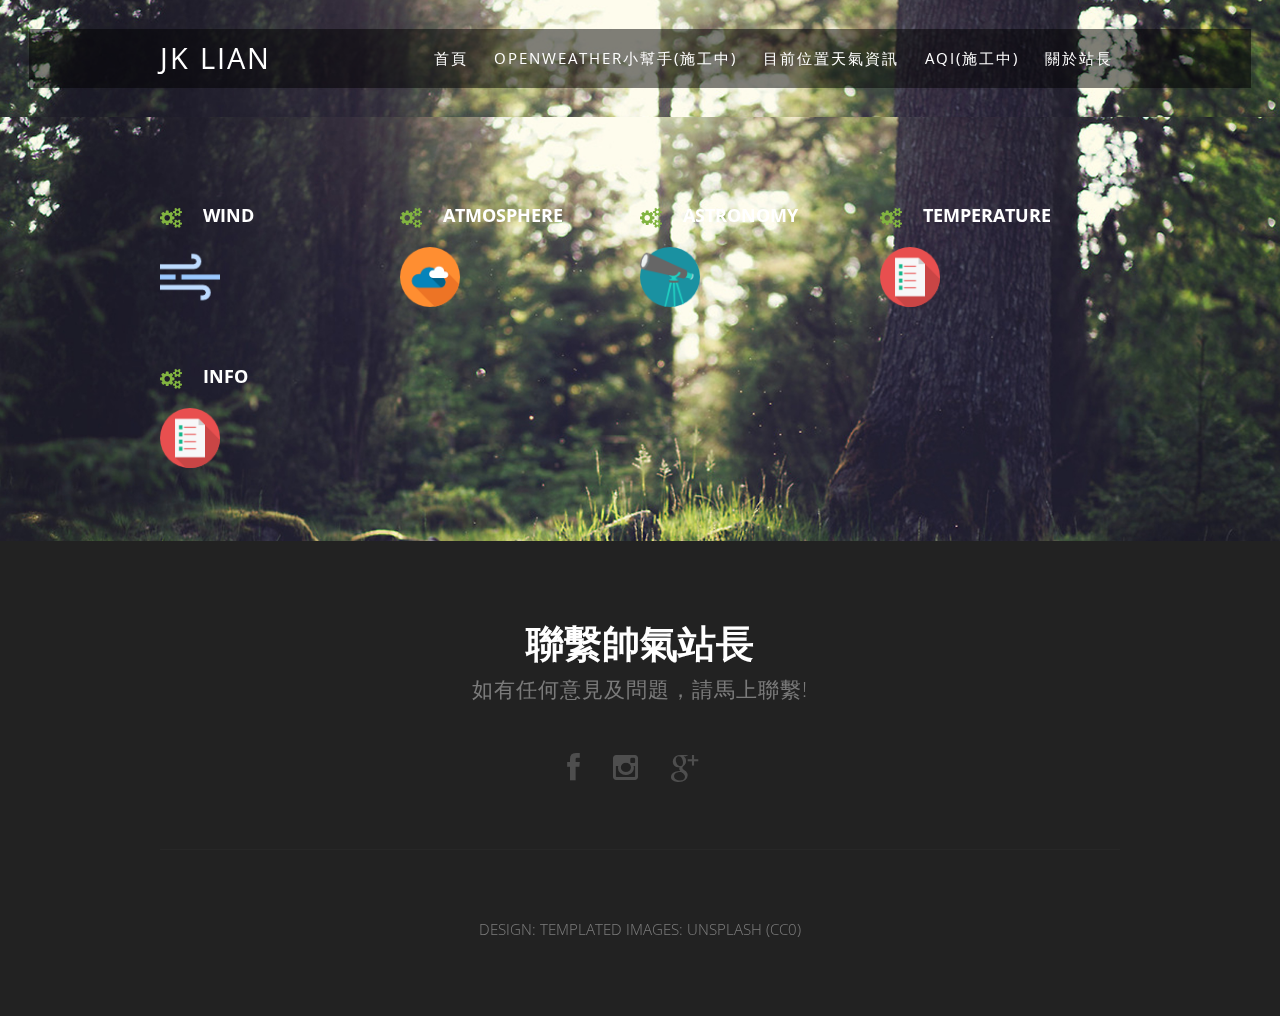
<file: OenWeatherPC.html>
<!DOCTYPE html>
<html>

<head>
    <title>互動式氣象小幫手</title>
    <meta http-equiv="content-type" content="text/html; charset=utf-8" />
    <meta name="description" content="" />
    <meta name="keywords" content="" />
    <!--[if lte IE 8]><script src="css/ie/html5shiv.js"></script><![endif]-->
    <script src="js/jquery.min.js"></script>
    <script src="js/jquery.dropotron.min.js"></script>
    <script src="js/skel.min.js"></script>
    <script src="js/skel-layers.min.js"></script>
    <script src="js/init.js"></script>
    <script src="https://code.jquery.com/jquery-1.9.1.js"></script>
    <script src="https://webduino.io/components/webduino-js/dist/webduino-all.min.js"></script>
    <script src="https://blockly.webduino.io/webduino-blockly.js"></script>
    <script src="https://blockly.webduino.io/lib/firebase.js"></script>
    <script src="https://blockly.webduino.io/lib/runtime.min.js"></script>
    <noscript>
		<link rel="stylesheet" href="css/skel.css" />
		<link rel="stylesheet" href="css/style.css" />
	</noscript>
    <!--[if lte IE 8]><link rel="stylesheet" href="css/ie/v8.css" /><![endif]-->
</head>

<script id="jsbin-javascript">
    var url = "";
    var url2 = "";
    var city = {
        1: "基隆",
        2: "台北",
        3: "新北",
        4: "桃園",
        5: "新竹",
        6: "苗栗",
        7: "台中",
        8: "南投",
        9: "彰化",
        10: "雲林",
        11: "嘉義",
        12: "台南",
        13: "高雄",
        14: "屏東",
        15: "Taitung",
        16: "花蓮",
        17: "宜蘭",
        18: "金門",
        19: '澎湖',
        20: "連江"
    };
    var citygps = {
        1: '25.1240262,121.6470147',
        2: '25.0169639,121.2261862',
        3: '24.9861571,121.3645577',
        4: '24.8545491,120.9519978',
        5: '24.6866905,120.892014',
        6: '24.5147969,120.8026139',
        7: '24.2198468,120.6756823',
        8: '23.8405937,120.7023261',
        9: '23.9919519,120.3300822',
        10: '23.6735484,120.294506',
        11: '23.4251135,120.257353',
        12: '23.1226791,120.106233',
        13: '22.6995937,120.1910021',
        14: '22.3895348,120.0680055',
        15: '22.7213708,120.6096737',
        16: '23.7330573,120.8184708',
        17: '24.648688,121.3611287',
        18: '24.4458333,118.3739224',
        19: '23.629355,119.4569846',
        20: '26.1564702,119.9239349'
    };
    //Location
    var mCountry;
    var mCity;
    var mCity2;
    var region;
    var lining;
    //wind
    var chill;
    var direction;
    var speed;
    //Atmosphere
    var humidity;
    var pressure;
    var rising;
    var visibility;
    //Astronomy
    var sunrise;
    var sunset;
    //Condition
    var date;
    var day;
    var high;
    var low;
    var temp;
    var code;
    var pushTime;
    var publish_time;
    //gps
    var xlatitude = 22.9039507;
    var xlongitude = 120.2725007;
    //光感數值
    var photocell;
    var det = 0,
        detstate = false,
        abs = 0;
    var pcount = 0;
    var pstate = true;
    //超音波
    var ultrasonic;
    var ultstate = false;
    //溫溼度
    var dht;
    var dhtstate = false;
    //gps狀態
    var gpsnofind = true;
    //speechstate
    var alreadyspeech = true;
    var alreadyspeech2 = true;

    function getdata() {
        $.get(url, function(e) {
            mCountry = e.query.results.channel.location.country;
            mCity = e.query.results.channel.location.city;
            chill = e.query.results.channel.wind.chill;
            direction = e.query.results.channel.wind.direction;
            speed = e.query.results.channel.wind.speed;
            humidity = e.query.results.channel.atmosphere.humidity;
            pressure = e.query.results.channel.atmosphere.pressure;
            rising = e.query.results.channel.atmosphere.rising;
            visibility = e.query.results.channel.atmosphere.visibility;
            sunrise = e.query.results.channel.astronomy.sunrise;
            sunset = e.query.results.channel.astronomy.sunset;
            date = e.query.results.channel.item.forecast[0].date;
            day = e.query.results.channel.item.forecast[0].day;
            high = e.query.results.channel.item.forecast[0].high;
            low = e.query.results.channel.item.forecast[0].low;
            temp = e.query.results.channel.item.condition.temp;
            code = e.query.results.channel.item.forecast[0].code;
            pushTime = e.query.results.channel.item.pubDate;
            publish_time = e.query.results.channel.lastBuildDate;
            if (!e.query.results.channel) {
                getdata();
            }
            //direction
            if (direction == 0 || direction == 360) {
                direction = "北";
            } else if (direction >= 1 && direction <= 44) {
                direction = "北北東";
            } else if (direction == 45) {
                direction = "東北";
            } else if (direction >= 46 && direction <= 89) {
                direction = "東北東";
            } else if (direction == 90) {
                direction = "東";
            } else if (direction >= 91 && direction <= 134) {
                direction = "東南東";
            } else if (direction == 135) {
                direction = "東南";
            } else if (direction >= 136 && direction <= 179) {
                direction = "南南東";
            } else if (direction == 180) {
                direction = "南";
            } else if (direction >= 181 && direction <= 224) {
                direction = "南南西";
            } else if (direction == 225) {
                direction = "西南";
            } else if (direction >= 226 && direction <= 269) {
                direction = "西南西";
            } else if (direction == 270) {
                direction = "西";
            } else if (direction >= 271 && direction <= 314) {
                direction = "西北西";
            } else if (direction == 315) {
                direction = "西北";
            } else if (direction >= 316 && direction <= 359) {
                direction = "北北西";
            } else {
                direction == "unknown";
            }
            //rising
            if (rising == 0) {
                rising = "穩定";
            } else if (rising == 1) {
                rising = "上升";
            } else if (rising == 2) {
                rising = "下降";
            } else {
                rising = "未定義"
            }

            //code
            switch (code) {
                case "0":
                    code = "龍捲風";
                    break;
                case "1":
                    code = "熱帶風暴";
                    break;
                case "2":
                    code = "颶風";
                    break;
                case "3":
                    code = "劇烈雷雨";
                    break;
                case "4":
                    code = "雷暴";
                    break;
                case "5":
                    code = "雨夾雪";
                    break;
                case "6":
                    code = "下雨和結霜";
                    break;
                case "7":
                    code = "下雪和結霜";
                    break;
                case "8":
                    code = "凍毛雨";
                    break;
                case "9":
                    code = "濛濛細雨";
                    break;
                case "10":
                    code = "凍雨";
                    break;
                case "11":
                    code = "陣雨";
                    break;
                case "12":
                    code = "陣雨";
                    break;
                case "13":
                    code = "飄雪花";
                    break;
                case "14":
                    code = "吹雪";
                    break;
                case "15":
                    code = "輕雪陣雨";
                    break;
                case "16":
                    code = "下雪";
                    break;
                case "17":
                    code = "冰雹";
                    break;
                case "18":
                    code = "結霜";
                    break;
                case "19":
                    code = "粉塵";
                    break;
                case "20":
                    code = "有霧";
                    break;
                case "21":
                    code = "陰霾";
                    break;
                case "22":
                    code = "煙霧";
                    break;
                case "23":
                    code = "颳大風";
                    break;
                case "24":
                    code = "颳風";
                    break;
                case "25":
                    code = "寒冷";
                    break;
                case "26":
                    code = "多雲";
                    break;
                case "27":
                    code = "多雲(夜)";
                    break;
                case "28":
                    code = "多雲(日)";
                    break;
                case "29":
                    code = "局部陰天(夜)";
                    break;
                case "30":
                    code = "局部陰天(日)";
                    break;
                case "31":
                    code = "晴天(夜)";
                    break;
                case "32":
                    code = "晴天";
                    break;
                case "33":
                    code = "晴天(夜)";
                    break;
                case "34":
                    code = "晴天(日)";
                    break;
                case "35":
                    code = "下雨和冰雹";
                    break;
                case "36":
                    code = "炎熱";
                    break;
                case "37":
                    code = "局部雷雨";
                    break;
                case "38":
                    code = "零星雷雨";
                    break;
                case "39":
                    code = "零星雷雨";
                    break;
                case "40":
                    code = "零星陣雨";
                    break;
                case "41":
                    code = "暴雪";
                    break;
                case "42":
                    code = "零星帶雪陣雨";
                    break;
                case "43":
                    code = "暴雪";
                    break;
                case "44":
                    code = "局部多雲";
                    break;
                case "45":
                    code = "雷暴";
                    break;
                case "46":
                    code = "陣雪";
                    break;
                case "47":
                    code = "單一雷暴";
                    break;
                default:
                    code = "未定義";
                    break;
            }

            //var tdCountry = document.getElementById("mCountry");
            var tdchill = document.getElementById("chill");
            var tddirection = document.getElementById("direction");
            var tdspeed = document.getElementById("speed");
            var tdhumidity = document.getElementById("humidity");
            var tdpressure = document.getElementById("pressure");
            var tdrising = document.getElementById("rising")
            var tdvisibility = document.getElementById("visibility")
            var tdsunrise = document.getElementById("sunrise");
            var tdsunset = document.getElementById("sunset");
            var tddate = document.getElementById("date");
            var tdday = document.getElementById("day");
            var tdhigh = document.getElementById("high");
            var tdlow = document.getElementById("low");
            var tdtemp = document.getElementById("temp");
            var tdcode = document.getElementById("code");
            var tdpushTime = document.getElementById("pushTime");
            var tdpublish_time = document.getElementById("publish_time");

            //tdCountry.textContent = "國家: " + mCountry;
            tdchill.textContent = "體感溫度: " + Math.round((chill - 32) * 5 / 9) + "℃";
            tddirection.textContent = "風向: " + direction;
            tdspeed.textContent = "風速: " + speed + "mph";
            tdhumidity.textContent = "濕度: " + humidity + "%";
            tdpressure.textContent = "氣壓: " + Math.round(pressure) + " mb";
            tdrising.textContent = "氣壓趨勢: " + rising;
            tdvisibility.textContent = "可見度: " + visibility + " m";
            tdsunrise.textContent = "日升: " + sunrise;
            tdsunset.textContent = "日落: " + sunset;
            tddate.textContent = "日期: " + date;
            tdday.textContent = "星期: " + day;
            tdhigh.textContent = "今日最高溫: " + Math.round((high - 32) * 5 / 9) + "℃";
            tdlow.textContent = "今日最低溫: " + Math.round((low - 32) * 5 / 9) + "℃";
            tdtemp.textContent = "現在溫度: " + Math.round((temp - 32) * 5 / 9) + "℃";
            tdcode.textContent = "氣象狀態: " + code;
            tdpushTime.textContent = "資料時間: " + pushTime;
            tdpublish_time.textContent = "更新時間: " + publish_time;
        });
    }

    function getdata2() {
        $.get(url2, function(e) {
            var add_l = e.results[0].address_components.length;
            mCity2 = e.results[0].address_components[add_l - 3].long_name;
            region = e.results[0].address_components[add_l - 4].long_name;
            lining = e.results[0].address_components[add_l - 5].long_name;
            var tdnowpoint = document.getElementById('nowpoint');
            //var tdCity2 = document.getElementById("mCity");
            //var tdRegion = document.getElementById("region");
            //var tdLining = document.getElementById("lining");
            tdnowpoint.textContent = "目前位置: " + mCity2 + " " + region + " " + lining;
            //tdCity2.textContent = "縣市: " + mCity2;
            //tdRegion.textContent = "市區: " + region;
            //tdLining.textContent = "區里: " + lining;
        });
    }

    function startspeech2() {
        speak('是否要查詢目前的天氣', ["zh-TW", 1, 1, 1]);
        setTimeout("speechRecognition2()", 2000);
        alreadyspeech = false;
    }

    function startspeech() {
        console.log('say:您要查詢哪一個縣市的天氣');
        setTimeout(function() {
            speechRecognition();
        }, 3000);
        alreadyspeech2 = false;
    }

    function init() {
        getLocation();
    }

    init();

    boardReady({
        device: 'WGEE'
    }, function(board) {
        board.systemReset();
        board.samplingInterval = 1000;
        photocell = getPhotocell(board, 3);
        ultrasonic = getUltrasonic(board, 11, 9);
        dht = getDht(board, 7);

        //光感
        photocell.on(function(val) {
            photocell.detectedVal = val;
            if (pcount != 0) {
                abs = Math.abs((Math.round((det - photocell.detectedVal) * 10000)) / 10000 * 1000); //設定abs(溫差)轉為更好判斷的數值
                //console.log("det: "+det+" 光感指數: "+photocell.detectedVal+ " 光感差: "+abs); //測試用
                if (abs > 50 && pstate && pcount > 2) { //如果光感變化大於50，則啟動語音辨識1
                    startspeech();
                    pstate = false;
                } else if (abs < 25 && !pstate && pcount > 2) { //如果光感變化小於25，則重置狀態
                    pcount = 0;
                    pstate = true;
                }
            }
            pcount++;
            det = val;
        });
        //溫溼度&超音波
        ultrasonic.ping(function(cm) {
            dht.read(function(evt) {
                if (!dhtstate) {
                    //console.log('超音波偵測距離: '+ultrasonic.distance);
                    if (ultrasonic.distance > 15) { //如果超音波偵測距離超過15公分，則提示車外車內溫蒂及溫差
                        var temp2 = Math.round(((temp - 32) * 5 / 9) - dht.temperature);
                        //console.log('資料溫度: '+Math.round(((temp-32)*5/9))+'，偵測溫度: '+dht.temperature+"，溫差: "+temp2);
                        //speak((['車內外溫度差距',temp2,'度','請注意溫差'].join('')),["zh-TW",1,1,1]);
                        alert('車外溫度: ' + temp + '，車內溫度: ' + dht.temperature + ',溫差: ' + Math.abs(temp2));
                        dhtstate = true;

                        if (temp2 > 5) { //如果車內比車外高5度，則語音警示
                            speak((['車內比車外高', Math.abs(temp2), '度', '請注意溫差'].join('')), ["zh-TW", 1, 1, 1]);
                            alert('車外溫度: ' + temp + '，車內溫度: ' + dht.temperature + ',溫差: ' + Math.abs(temp2));
                            dhtstate = true;
                        }
                        if (temp2 < -5) { //如果車內比車外低5度，則語音警示
                            speak((['車內比車外低', Math.abs(temp2), '度', '請注意溫差'].join('')), ["zh-TW", 1, 1, 1]);
                            alert('車外溫度: ' + temp + '，車內溫度: ' + dht.temperature + ',溫差: ' + Math.abs(temp2));
                            dhtstate = true;
                        }
                    }
                }
                if (dhtstate) { //如果超音波偵測距離小於等於15公分，則停止語音辨識，在重置超音波的狀態
                    if (ultrasonic.distance <= 15) {
                        window._recognition.stop();
                        dhtstate = false;
                    }
                }
            }, 1000);
        }, 1000);
    });

    function speechRecognition2() {
        if (!("webkitSpeechRecognition" in window)) {
            alert("本瀏覽器不支援語音辨識，請更換瀏覽器！(Chrome 25 版以上才支援語音辨識)");
        } else {
            window._recognition = new webkitSpeechRecognition();
            window._recognition.continuous = false;
            window._recognition.interimResults = true;
            window._recognition.lang = "cmn-Hant-TW";

            window._recognition.onstart = function() {
                console.log("Start recognize...");
            };

            window._recognition.onend = function() {
                console.log("Stop recognize");
            };

            window._recognition.onresult = function(event, result) {
                result = {};
                result.resultLength = event.results.length - 1;
                result.resultTranscript = event.results[result.resultLength][0].transcript;
                if (event.results[result.resultLength].isFinal === false) {
                    console.log(result.resultTranscript);
                    var resultcontent = ['是', '對', '要', '好'];
                    for (var i in resultcontent) {
                        if (result.resultTranscript.indexOf(resultcontent[i]) !== -1 && result.resultTranscript.indexOf("不") === -1 && !alreadyspeech) {
                            getLocation();
                            getdata();
                            getdata2();
                            setTimeout(function() {
                                speak("搜尋中，請稍後", ["zh-TW", 1, 1, 1]);
                            }, 1500);
                            setTimeout(function() {
                                speak((['您目前的位置是', mCity2, region, lining, '最高溫', Math.round((high - 32) * 5 / 9), '度', '最低溫', Math.round((low - 32) * 5 / 9), '度', '現在溫度', Math.round((temp - 32) * 5 / 9), '度', '濕度為', "百分之", humidity].join('')), ["zh-TW", 1, 1, 1]);
                            }, 5000);
                            setTimeout(function() {
                                pstate = true;
                            }, 18000);
                            alreadyspeech = true;
                            break;
                        }
                    }
                    if (result.resultTranscript.indexOf("不") !== -1 && !alreadyspeech) {
                        setTimeout(function() {
                            speak("您要查詢哪一個縣市的天氣", ["zh-TW", 1, 1, 1]);
                        }, 1000);
                        alreadyspeech = true;
                        startspeech();
                    } else {
                        alreadyspeech = false;
                    }
                } else if (event.results[result.resultLength].isFinal === true) {
                    console.log("final");
                }
            };
            window._recognition.start();
        }
    }

    function speechRecognition() {
        if (!("webkitSpeechRecognition" in window)) {
            alert("本瀏覽器不支援語音辨識，請更換瀏覽器！(Chrome 25 版以上才支援語音辨識)");
        } else {
            window._recognition = new webkitSpeechRecognition();
            window._recognition.continuous = false;
            window._recognition.interimResults = true;
            window._recognition.lang = "cmn-Hant-TW";

            window._recognition.onstart = function() {
                console.log("Start recognize...");
                alreadyspeech = false;
            };
            window._recognition.onend = function() {
                console.log("Stop recognize");
            };

            window._recognition.onresult = function(event, result) {
                result = {};
                result.resultLength = event.results.length - 1;
                result.resultTranscript = event.results[result.resultLength][0].transcript;
                if (event.results[result.resultLength].isFinal === false) {
                    console.log(result.resultTranscript);

                    for (var i in city) {
                        if (result.resultTranscript.indexOf(city[i]) !== -1 && !alreadyspeech2) {
                            url = "https://query.yahooapis.com/v1/public/yql?q=select%20*%20from%20weather.forecast%20where%20woeid%20in%20(select%20woeid%20from%20geo.places(1)%20where%20text=\"(" + citygps[i] + ")%22)&format=json&env=store%3A%2F%2Fdatatables.org%2Falltableswithkeys";
                            getdata();
                            var tdCity = document.getElementById("mCity");
                            tdCity.textContent = "城市:" + city[i];
                            var tdRegion = document.getElementById("region");
                            var tdLining = document.getElementById("lining");
                            tdRegion.textContent = "";
                            tdLining.textContent = "";
                            speak('您搜尋的位置為', ["zh-TW", 1, 1, 1]);
                            setTimeout(function() {
                                speak(city[i], ["zh-TW", 1, 1, 1]);
                            }, 3000);
                            setTimeout(function() {
                                speak(['最高溫', Math.round((high - 32) * 5 / 9), '度', '最低溫', Math.round((low - 32) * 5 / 9), '度', '現在溫度', Math.round((temp - 32) * 5 / 9), '度', '濕度為', '百分之', humidity], ["zh-TW", 1, 1, 1]);
                            }, 5000);
                            alreadyspeech2 = true;
                            setTimeout(function() {
                                pstate = true;
                            }, 18000);
                            alreadyspeech2 = true;
                            break;
                        } else {
                            alreadyspeech = false;
                        }
                    }
                } else if (event.results[result.resultLength].isFinal === true) {
                    console.log("final");
                }
            };
            window._recognition.start();
        }
    }

    function getLocation() {
        if (navigator.geolocation) {
            navigator.geolocation.getCurrentPosition(showPosition, showError);
        } else {
            alert.log("此瀏覽器不適用於這個服務.");
        }
    }

    function showPosition(position) {
        xlatitude = position.coords.latitude;
        xlongitude = position.coords.longitude;
        url = "https://query.yahooapis.com/v1/public/yql?q=select%20*%20from%20weather.forecast%20where%20woeid%20in%20(select%20woeid%20from%20geo.places(1)%20where%20text=%22" + "(" + xlatitude + "," + xlongitude + ")" + "%22)&format=json&env=store%3A%2F%2Fdatatables.org%2Falltableswithkeys";
        url2 = "https://maps.googleapis.com/maps/api/geocode/json?latlng=" + xlatitude + "," + xlongitude + "&language=zh-TW&sensor=true&key=AIzaSyDHA4UDKuJ_hZafj8Xn6m3mMzOsQnbTZ_w&lafhdfhfdhfdhrh"
        getdata();
        getdata2();
        gasnofind = false;
    }

    function showError(error) {
        switch (error.code) {
            case error.PERMISSION_DENIED:
                alert("請開啟取得位置的權限.");
                break;
            case error.POSITION_UNAVAILABLE:
                alert("搜尋不到GPS信號.");
                break;
            case error.TIMEOUT:
                alert("GPS訊號搜尋超時.");
                break;
            case error.UNKNOWN_ERROR:
                alert("未知錯誤發生.");
                break;
        }
    }
</script>

<body>
    <!-- Header Wrapper -->
    <div class="wrapper style1">

        <!-- Header -->
        <div id="header">
            <div class="container">

                <!-- Logo -->
                <h1><a href="#" id="logo">JK Lian</a></h1>

                <!-- Nav -->
                <nav id="nav">
                    <ul>
                        <li class="active"><a href="index.html">首頁</a></li>
                        <li>
                            <a href="#">OpenWeather小幫手(施工中)</a>
                            <!--<ul>
                                        <li><a href="#">Lorem ipsum dolor</a></li>
                                        <li><a href="#">Magna phasellus</a></li>
                                            <li><a href="#">Etiam dolore nisl</a></li>
                                            <li>
                                                <a href="">Phasellus consequat</a>
                                                 <ul>
                                                    <li><a href="#">Lorem ipsum dolor</a></li>
                                                    <li><a href="#">Phasellus consequat</a></li>
                                                    <li><a href="#">Magna phasellus</a></li>
                                                    <li><a href="#">Etiam dolore nisl</a></li>
                                                    <li><a href="#">Veroeros feugiat</a></li>
                                                </ul>
                                            </li>
                                            <li><a href="#">Veroeros feugiat</a></li>
                                    </ul>-->
                        </li>
                        <li><a href="PositionWeather.html">目前位置天氣資訊</a></li>
                        <li>
                            <a href="#">AQI(施工中)</a>
                            <ul>
                                <li><a href="../AQI/index.html">AQI首頁</a></li>
                                <li><a href="buttonLED.html">AQI_LED裝置(施工中)</a></li>
                            </ul>
                        </li>
                        <li><a href="#.html">關於站長</a></li>
                    </ul>
                </nav>

            </div>
        </div>
    </div>

    <!-- Section Three -->
    <div class="wrapper style6">
        <section class="container">
            <header class="major">
                <h2 id='nowpoint'> </h2>
            </header>
            <div class="row flush">
                <div class="3u">
                    <ul class="special-icons">
                        <li>
                            <span class="fa fa-cogs"></span>
                            <h3>Wind</h3>
                            <p>
                                <img src="img/wind.png" with="60" height="60"></img>
                            </p>
                            <p id="chill"></p>
                            <p id="direction"></p>
                            <p id="speed"></p>
                        </li>
                        <!-- <li>
                                <span class="fa fa-wrench"></span>
                                <h3>Etiam posuere augue</h3>
                                <p>Maecenas ligula. Pellentesque viverra vulputate enim. Aliquam erat volutpat liguala.</p>
                            </li>
                            <li>
                                <span class="fa fa-leaf"></span>
                                <h3>Fusce ultrices fringilla</h3>
                                <p>Maecenas pede nisl, elementum eu, ornare ac, malesuada at, erat. Proin gravida orci porttitor.</p>
                            </li> -->
                    </ul>
                </div>
                <div class="3u">
                    <ul class="special-icons">
                        <li>
                            <span class="fa fa-cogs"></span>
                            <h3>atmosphere</h3>
                            <p>
                                <img src="img/cloudy.png" with="60" height="60"></img>
                            </p>
                            <p id="humidity"></p>
                            <p id="pressure"></p>
                            <p id="rising"></p>
                            <p id="visibility"></p>
                        </li>
                        <!--<li>
                                    <span class="fa fa-wrench"></span>
                                    <h3>Etiam posuere augue</h3>
                                    <p>Maecenas ligula. Pellentesque viverra vulputate enim. Aliquam erat volutpat liguala.</p>
                                </li>
                                <li>
                                    <span class="fa fa-leaf"></span>
                                    <h3>Fusce ultrices fringilla</h3>
                                    <p>Maecenas pede nisl, elementum eu, ornare ac, malesuada at, erat. Proin gravida orci porttitor.</p>
                                </li> -->
                    </ul>
                </div>
                <div class="3u">
                    <ul class="special-icons">
                        <li>
                            <span class="fa fa-cogs"></span>
                            <h3>astronomy</h3>
                            <p>
                                <img src="img/astronomy.png" with="60" height="60"></img>
                            </p>
                            <p id="sunrise"></p>
                            <p id="sunset"></p>
                        </li>
                        <!-- <li>
                                <span class="fa fa-wrench"></span>
                                <h3>Etiam posuere augue</h3>
                                <p>Maecenas ligula. Pellentesque viverra vulputate enim. Aliquam erat volutpat liguala.</p>
                            </li>
                            <li>
                                <span class="fa fa-leaf"></span>
                                <h3>Fusce ultrices fringilla</h3>
                                <p>Maecenas pede nisl, elementum eu, ornare ac, malesuada at, erat. Proin gravida orci porttitor.</p>
                            </li> -->
                    </ul>
                </div>
                <div class="3u">
                    <ul class="special-icons">
                        <li>
                            <span class="fa fa-cogs"></span>
                            <h3>Temperature</h3>
                            <p>
                                <img src="img/list.png" with="60" height="60"></img>
                            </p>
                            <p id="high"></p>
                            <p id="low"></p>
                            <p id="temp"></p>
                            <p id="visibility"></p>
                        </li>
                        <!-- <li>
                                    <span class="fa fa-wrench"></span>
                                    <h3>Etiam posuere augue</h3>
                                    <p>Maecenas ligula. Pellentesque viverra vulputate enim. Aliquam erat volutpat liguala.</p>
                                </li>
                                <li>
                                    <span class="fa fa-leaf"></span>
                                    <h3>Fusce ultrices fringilla</h3>
                                    <p>Maecenas pede nisl, elementum eu, ornare ac, malesuada at, erat. Proin gravida orci porttitor.</p>
                                </li> -->
                    </ul>
                </div>
                <div class="12u">
                    <ul class="special-icons">
                        <li>
                            <span class="fa fa-cogs"></span>
                            <h3>Info</h3>
                            <p>
                                <img src="img/list.png" with="60" height="60"></img>
                            </p>
                            <p id="date"></p>
                            <p id="day"></p>
                            <p id="code"></p>
                            <p id="pushTime"></p>
                            <p id="publish_time"></p>
                        </li>
                        <!--<li>
                                    <span class="fa fa-wrench"></span>
                                    <h3>Etiam posuere augue</h3>
                                    <p>Maecenas ligula. Pellentesque viverra vulputate enim. Aliquam erat volutpat liguala.</p>
                                </li>
                                <li>
                                    <span class="fa fa-leaf"></span>
                                    <h3>Fusce ultrices fringilla</h3>
                                    <p>Maecenas pede nisl, elementum eu, ornare ac, malesuada at, erat. Proin gravida orci porttitor.</p>
                                </li> -->
                    </ul>
                </div>
            </div>
        </section>
    </div>


    <!-- Footer -->
    <div id="footer">
        <section class="container">
            <header class="major">
                <h2>聯繫帥氣站長</h2>
                <span class="byline">如有任何意見及問題，請馬上聯繫!</span>
            </header>
            <ul class="icons">
                <li class="active"><a href="https://www.facebook.com/zxc157256" class="fa fa-facebook"><span>Facebook</span></a></li>
                <li><a href="https://www.instagram.com/zxc157256/" class="fa fa-instagram"><span>Instagram</span></a></li>
                <li><a href="https://plus.google.com/share?url=zxc157256" class="fa fa-google-plus"><span>Google+</span></a></li>
            </ul>
            <hr />
        </section>

        <!-- Copyright -->
        <div id="copyright">
            Design: <a href="http://templated.co">TEMPLATED</a> Images: <a href="http://unsplash.com">Unsplash</a> (<a href="http://unsplash.com/cc0">CC0</a>)
        </div>
    </div>

</body>

</html>
</file>
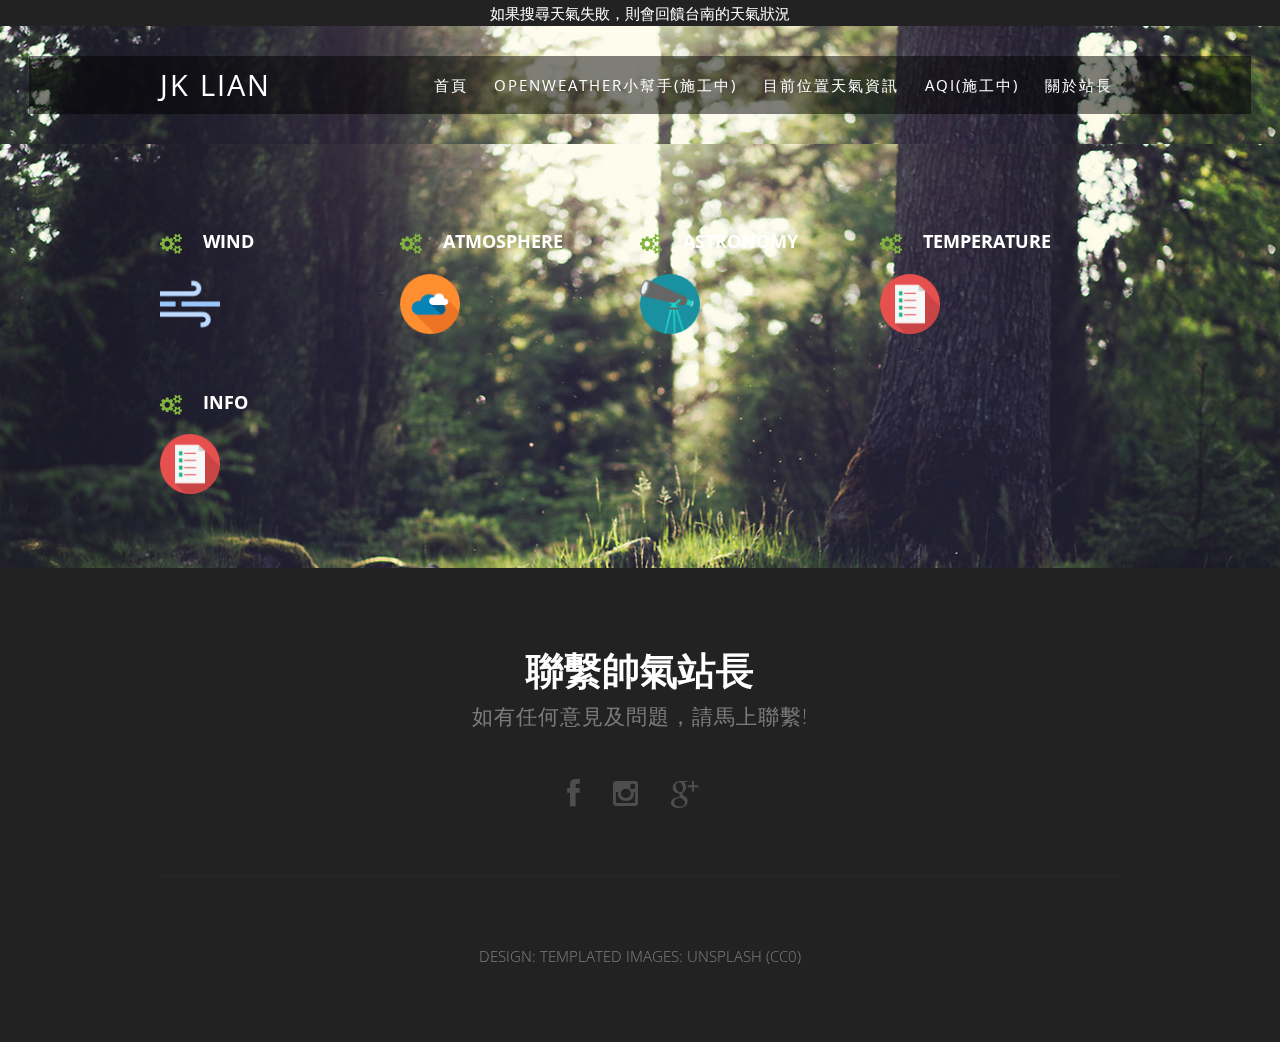
<file: OpenWeatherMobile.html>
<!DOCTYPE html>
<html>

<head>
    <title>互動式氣象小幫手</title>
    <meta http-equiv="content-type" content="text/html; charset=utf-8" />
    <meta name="description" content="" />
    <meta name="keywords" content="" />
    <!--[if lte IE 8]><script src="css/ie/html5shiv.js"></script><![endif]-->
    <script src="js/jquery.min.js"></script>
    <script src="js/jquery.dropotron.min.js"></script>
    <script src="js/skel.min.js"></script>
    <script src="js/skel-layers.min.js"></script>
    <script src="js/init.js"></script>
    <script src="https://code.jquery.com/jquery-1.9.1.js"></script>
    <script src="https://webduino.io/components/webduino-js/dist/webduino-all.min.js"></script>
    <script src="https://blockly.webduino.io/webduino-blockly.js"></script>
    <script src="https://blockly.webduino.io/lib/firebase.js"></script>
    <script src="https://blockly.webduino.io/lib/runtime.min.js"></script>
    <noscript>
		<link rel="stylesheet" href="css/skel.css" />
		<link rel="stylesheet" href="css/style.css" />
	</noscript>
    <!--[if lte IE 8]><link rel="stylesheet" href="css/ie/v8.css" /><![endif]-->
</head>

<script>
    var url = "";
    var url2 = "";
    var city = {
        1: "基隆",
        2: "台北",
        3: "新北",
        4: "桃園",
        5: "新竹",
        6: "苗栗",
        7: "台中",
        8: "南投",
        9: "彰化",
        10: "雲林",
        11: "嘉義",
        12: "台南",
        13: "高雄",
        14: "屏東",
        15: "台東",
        16: "花蓮",
        17: "宜蘭"
    };
    //Location
    var mCountry;
    var mCity;
    var mCity2;
    var region;
    var lining;
    //wind
    var chill;
    var direction;
    var speed;
    //Atmosphere
    var humidity;
    var pressure;
    var rising;
    var visibility;
    //Astronomy
    var sunrise;
    var sunset;
    //Condition
    var date;
    var day;
    var high;
    var low;
    var temp;
    var code;
    var pushTime;
    var publish_time;
    //gps
    var xlatitude = 22.9039507;
    var xlongitude = 120.2725007;
    //光感數值
    var photocell;
    var light;
    var count = 0;

    function getdata() {
        $.get(url, function(e) {
            mCountry = e.query.results.channel.location.country;
            mCity = e.query.results.channel.location.city;
            direction = e.query.results.channel.wind.direction;
            chill = e.query.results.channel.wind.chill;
            speed = e.query.results.channel.wind.speed;
            humidity = e.query.results.channel.atmosphere.humidity;
            pressure = e.query.results.channel.atmosphere.pressure;
            rising = e.query.results.channel.atmosphere.rising;
            visibility = e.query.results.channel.atmosphere.visibility;
            sunrise = e.query.results.channel.astronomy.sunrise;
            sunset = e.query.results.channel.astronomy.sunset;
            date = e.query.results.channel.item.forecast[0].date;
            day = e.query.results.channel.item.forecast[0].day;
            high = e.query.results.channel.item.forecast[0].high;
            low = e.query.results.channel.item.forecast[0].low;
            temp = e.query.results.channel.item.condition.temp;
            code = e.query.results.channel.item.forecast[0].code;
            pushTime = e.query.results.channel.item.pubDate;
            publish_time = e.query.results.channel.lastBuildDate;


            //direction
            if (direction == 0 || direction == 360) {
                direction = "北";
            } else if (direction >= 1 && direction <= 44) {
                direction = "北北東";
            } else if (direction == 45) {
                direction = "東北";
            } else if (direction >= 46 && direction <= 89) {
                direction = "東北東";
            } else if (direction == 90) {
                direction = "東";
            } else if (direction >= 91 && direction <= 134) {
                direction = "東南東";
            } else if (direction == 135) {
                direction = "東南";
            } else if (direction >= 136 && direction <= 179) {
                direction = "南南東";
            } else if (direction == 180) {
                direction = "南";
            } else if (direction >= 181 && direction <= 224) {
                direction = "南南西";
            } else if (direction == 225) {
                direction = "西南";
            } else if (direction >= 226 && direction <= 269) {
                direction = "西南西";
            } else if (direction == 270) {
                direction = "西";
            } else if (direction >= 271 && direction <= 314) {
                direction = "西北西";
            } else if (direction == 315) {
                direction = "西北";
            } else if (direction >= 316 && direction <= 359) {
                direction = "北北西";
            } else {
                direction == "unknown";
            }
            //rising
            if (rising == 0) {
                rising = "穩定";
            } else if (rising == 1) {
                rising = "上升";
            } else if (rising == 2) {
                rising = "下降";
            } else {
                rising = "未定義"
            }

            //code
            switch (code) {
                case "0":
                    code = "龍捲風";
                    break;
                case "1":
                    code = "熱帶風暴";
                    break;
                case "2":
                    code = "颶風";
                    break;
                case "3":
                    code = "劇烈雷雨";
                    break;
                case "4":
                    code = "雷暴";
                    break;
                case "5":
                    code = "雨夾雪";
                    break;
                case "6":
                    code = "下雨和結霜";
                    break;
                case "7":
                    code = "下雪和結霜";
                    break;
                case "8":
                    code = "凍毛雨";
                    break;
                case "9":
                    code = "濛濛細雨";
                    break;
                case "10":
                    code = "凍雨";
                    break;
                case "11":
                    code = "陣雨";
                    break;
                case "12":
                    code = "陣雨";
                    break;
                case "13":
                    code = "飄雪花";
                    break;
                case "14":
                    code = "吹雪";
                    break;
                case "15":
                    code = "輕雪陣雨";
                    break;
                case "16":
                    code = "下雪";
                    break;
                case "17":
                    code = "冰雹";
                    break;
                case "18":
                    code = "結霜";
                    break;
                case "19":
                    code = "粉塵";
                    break;
                case "20":
                    code = "有霧";
                    break;
                case "21":
                    code = "陰霾";
                    break;
                case "22":
                    code = "煙霧";
                    break;
                case "23":
                    code = "颳大風";
                    break;
                case "24":
                    code = "颳風";
                    break;
                case "25":
                    code = "寒冷";
                    break;
                case "26":
                    code = "多雲";
                    break;
                case "27":
                    code = "多雲(夜)";
                    break;
                case "28":
                    code = "多雲(日)";
                    break;
                case "29":
                    code = "局部陰天(夜)";
                    break;
                case "30":
                    code = "局部陰天(日)";
                    break;
                case "31":
                    code = "晴天(夜)";
                    break;
                case "32":
                    code = "晴天";
                    break;
                case "33":
                    code = "晴天(夜)";
                    break;
                case "34":
                    code = "晴天(日)";
                    break;
                case "35":
                    code = "下雨和冰雹";
                    break;
                case "36":
                    code = "炎熱";
                    break;
                case "37":
                    code = "局部雷雨";
                    break;
                case "38":
                    code = "零星雷雨";
                    break;
                case "39":
                    code = "零星雷雨";
                    break;
                case "40":
                    code = "零星陣雨";
                    break;
                case "41":
                    code = "暴雪";
                    break;
                case "42":
                    code = "零星帶雪陣雨";
                    break;
                case "43":
                    code = "暴雪";
                    break;
                case "44":
                    code = "局部多雲";
                    break;
                case "45":
                    code = "雷暴";
                    break;
                case "46":
                    code = "陣雪";
                    break;
                case "47":
                    code = "單一雷暴";
                    break;
                default:
                    code = "未定義";
                    break;
            }

            //var tdCountry = document.getElementById("mCountry");
            //var tdCity = document.getElementById("mCity");
            var tdchill = document.getElementById("chill");
            var tddirection = document.getElementById("direction");
            var tdspeed = document.getElementById("speed");
            var tdhumidity = document.getElementById("humidity");
            var tdpressure = document.getElementById("pressure");
            var tdrising = document.getElementById("rising")
            var tdvisibility = document.getElementById("visibility")
            var tdsunrise = document.getElementById("sunrise");
            var tdsunset = document.getElementById("sunset");
            var tddate = document.getElementById("date");
            var tdday = document.getElementById("day");
            var tdhigh = document.getElementById("high");
            var tdlow = document.getElementById("low");
            var tdtemp = document.getElementById("temp");
            var tdcode = document.getElementById("code");
            var tdpushTime = document.getElementById("pushTime");
            var tdpublish_time = document.getElementById("publish_time");

            //tdCountry.textContent = "國家:" + mCountry;
            //tdCity.textContent = "城市:"+mCity;
            tdchill.textContent = "風寒指數:" + chill;
            tddirection.textContent = "風向:" + direction;
            tdspeed.textContent = "風速:" + speed + "mph";
            tdhumidity.textContent = "濕度:" + humidity + "%";
            tdpressure.textContent = "氣壓:" + pressure + " mb";
            tdrising.textContent = "氣壓趨勢:" + rising;
            tdvisibility.textContent = "可見度:" + visibility + " 公尺";
            tdsunrise.textContent = "日升時間:" + sunrise;
            tdsunset.textContent = "日落時間:" + sunset;
            tddate.textContent = "日/月/年:" + date;
            tdday.textContent = "星期:" + day;
            tdhigh.textContent = "今日最高溫:" + Math.round((high - 32) * 5 / 9) + "度";
            tdlow.textContent = "今日最低溫:" + Math.round((low - 32) * 5 / 9) + "度";
            tdtemp.textContent = "現在溫度:" + Math.round((temp - 32) * 5 / 9) + "度";
            tdcode.textContent = "氣象狀態:" + code;
            tdpushTime.textContent = "資料時間:" + pushTime;
            tdpublish_time.textContent = "更新時間:" + publish_time;
        });
    }

    function getdata2() {
        $.get(url2, function(e) {
            mCity2 = e.results[0].address_components[4].long_name;
            region = e.results[0].address_components[3].long_name;
            lining = e.results[0].address_components[2].long_name;
            var tdnowpoint = document.getElementById('nowpoint');
            //var tdCity2 = document.getElementById("mCity");
            //var tdRegion = document.getElementById("region");
            //var tdLining = document.getElementById("lining");
            tdnowpoint.textContent = "目前位置: " + mCity2 + " " + region + " " + lining;
            //tdCity2.textContent = "縣市:" + mCity2;
            //tdRegion.textContent = "市區:" + region;
            //tdLining.textContent = "區里:" + lining;
        });
    }

    boardReady({
        board: 'Smart',
        device: '10v3Xa9M',
        transport: 'mqtt'
    }, function(board) {
        board.systemReset();
        board.samplingInterval = 1000;
        photocell = getPhotocell(board, 0);
        photocell.on(function(val) {
            photocell.detectedVal = val;
            console.log(photocell.detectedVal);
            light = ((photocell.detectedVal - (0.01)) * (1 / ((0.08) - (0.01)))) * ((100) - (0)) + (0);
            //document.getElementById("demo-area-01-show").innerHTML = photocell.detectedVal;
            if (light <= 30 && count == 0) {
                speak('請問您要搜尋目前或者各地的天氣', ["zh-TW", 1, 1, 1]);
                setTimeout("speechRecognition2()", 5000);
                count++;
            } else if (light >= 60 && count > 0) {
                stop();
                count = 0;
            }
        });
    });


    function speechRecognition2() {
        if (!("webkitSpeechRecognition" in window)) {
            alert("本瀏覽器不支援語音辨識，請更換瀏覽器！(Chrome 25 版以上才支援語音辨識)");
        } else {
            window._recognition = new webkitSpeechRecognition();
            window._recognition.continuous = true;
            window._recognition.interimResults = true;
            window._recognition.lang = "cmn-Hant-TW";

            window._recognition.onstart = function() {
                console.log("Start recognize...");
            };
            window._recognition.onend = function() {
                console.log("Stop recognize");
            };

            window._recognition.onresult = function(event, result) {
                result = {};
                result.resultLength = event.results.length - 1;
                result.resultTranscript = event.results[result.resultLength][0].transcript;
                if (event.results[result.resultLength].isFinal === true) {
                    console.log(result.resultTranscript);
                    if (result.resultTranscript.indexOf("目前") !== -1) {
                        getLocation();
                        getdata();
                        getdata2();
                        //document.getElementById("demo-area-02-show").innerHTML = result.resultTranscript;
                        setTimeout(function() {
                            speak('您目前的位置為', ["zh-TW", 1, 1, 1]);;
                            setTimeout(function() {
                                speak(([mCity2, region, lining].join('')), ["zh-TW", 1, 1, 1]);
                            }, 2000);
                            setTimeout(function() {
                                speak('最高溫為', ["zh-TW", 1, 1, 1]);
                            }, 5000);
                            setTimeout(function() {
                                speak([Math.round((high - 32) * 5 / 9), '度'], ["zh-TW", 1, 1, 1]);
                            }, 6000);
                            setTimeout(function() {
                                speak('最低溫為', ["zh-TW", 1, 1, 1]);
                            }, 7000);
                            setTimeout(function() {
                                speak([Math.round((low - 32) * 5 / 9), '度'], ["zh-TW", 1, 1, 1]);
                            }, 8000);
                            setTimeout(function() {
                                speak('現在溫度為', ["zh-TW", 1, 1, 1]);
                            }, 9000);
                            setTimeout(function() {
                                speak([Math.round((temp - 32) * 5 / 9), '度'], ["zh-TW", 1, 1, 1]);
                            }, 10000);
                            setTimeout(function() {
                                speak('濕度為', ["zh-TW", 1, 1, 1]);
                            }, 11000);
                            setTimeout(function() {
                                speak([humidity, '%'], ["en-US", 1, 1, 1]);
                            }, 12000);
                            setTimeout(function() {
                                window._recognition.start();
                            }, 13000);
                        }, 5000);
                    } else if (result.resultTranscript.indexOf("各地") !== -1) {
                        speak("請說要搜尋台灣哪些縣市的天氣", ["zh-TW", 1, 1, 1]);
                        setTimeout(function() {
                            speechRecognition();
                        }, 4000);
                    }

                } else if (event.results[result.resultLength].isFinal === false) {
                    console.log("final");
                }
            };
            window._recognition.start();
        }
    }

    function speechRecognition() {
        if (!("webkitSpeechRecognition" in window)) {
            alert("本瀏覽器不支援語音辨識，請更換瀏覽器！(Chrome 25 版以上才支援語音辨識)");
        } else {
            window._recognition = new webkitSpeechRecognition();
            window._recognition.continuous = true;
            window._recognition.interimResults = true;
            window._recognition.lang = "cmn-Hant-TW";
            window._recognition.onstart = function() {

                console.log("Start recognize...");

            };
            window._recognition.onend = function() {
                console.log("Stop recognize");
            };


            window._recognition.onresult = function(event, result) {
                result = {};
                result.resultLength = event.results.length - 1;
                result.resultTranscript = event.results[result.resultLength][0].transcript;
                if (event.results[result.resultLength].isFinal === true) {
                    console.log(result.resultTranscript);
                    for (var i in city) {
                        if (result.resultTranscript.indexOf(city[i]) !== -1) {
                            url = "https://query.yahooapis.com/v1/public/yql?q=select%20*%20from%20weather.forecast%20where%20woeid%20in%20(select%20woeid%20from%20geo.places(1)%20where%20text=\"" + city[i] + "\")&format=json&env=store%3A%2F%2Fdatatables.org%2Falltableswithkeys";
                            getdata();
                            //document.getElementById("demo-area-02-show").innerHTML = result.resultTranscript;
                            speak('您搜尋的位置為', ["zh-TW", 1, 1, 1]);
                            setTimeout(function() {
                                speak(mCity, ["en-US", 1, 1, 1]);
                            }, 2000);
                            var tdCity = document.getElementById("mCity");
                            tdCity.textContent = "城市:" + city[i];
                            var tdRegion = document.getElementById("region");
                            var tdLining = document.getElementById("lining");
                            tdRegion.textContent = "";
                            tdLining.textContent = "";
                            setTimeout(function() {
                                speak('最高溫為', ["zh-TW", 1, 1, 1]);
                            }, 3000);
                            setTimeout(function() {
                                speak([Math.round((high - 32) * 5 / 9), '度'], ["zh-TW", 1, 1, 1]);
                            }, 4000);
                            setTimeout(function() {
                                speak('最低溫為', ["zh-TW", 1, 1, 1]);
                            }, 5000);
                            setTimeout(function() {
                                speak([Math.round((low - 32) * 5 / 9), '度'], ["zh-TW", 1, 1, 1]);
                            }, 6000);
                            setTimeout(function() {
                                speak('現在溫度為', ["zh-TW", 1, 1, 1]);
                            }, 7000);
                            setTimeout(function() {
                                speak([Math.round((temp - 32) * 5 / 9), '度'], ["zh-TW", 1, 1, 1]);
                            }, 8000);
                            setTimeout(function() {
                                speak('濕度為', ["zh-TW", 1, 1, 1]);
                            }, 9000);
                            setTimeout(function() {
                                speak([humidity, '%'], ["en-US", 1, 1, 1]);
                            }, 10000);
                            break;
                        }
                    }

                } else if (event.results[result.resultLength].isFinal === false) {
                    console.log("final");
                }
            };
            window._recognition.start();
        }
    }

    function getLocation() {
        if (navigator.geolocation) {
            navigator.geolocation.getCurrentPosition(showPosition, showError);
        } else {
            console.log("Geolocation is not supported by this browser.");
        }
    }

    function showPosition(position) {
        xlatitude = position.coords.latitude;
        xlongitude = position.coords.longitude;
        url = "https://query.yahooapis.com/v1/public/yql?q=select%20*%20from%20weather.forecast%20where%20woeid%20in%20(select%20woeid%20from%20geo.places(1)%20where%20text=%22" + "(" + xlatitude + "," + xlongitude + ")" + "%22)&format=json&env=store%3A%2F%2Fdatatables.org%2Falltableswithkeys";
        url2 = "https://maps.googleapis.com/maps/api/geocode/json?latlng=" + xlatitude + "," + xlongitude + "&language=zh-TW&sensor=true&key=AIzaSyDHA4UDKuJ_hZafj8Xn6m3mMzOsQnbTZ_w&lafhdfhfdhfdhrh"
        getdata();
        getdata2();
    }

    function showError(error) {
        switch (error.code) {
            case error.PERMISSION_DENIED:
                alert("User denied the request for Geolocation.");
                url = "https://query.yahooapis.com/v1/public/yql?q=select%20*%20from%20weather.forecast%20where%20woeid%20in%20(select%20woeid%20from%20geo.places(1)%20where%20text=%22" + "(22.9072498,120.26820800000002)" + "%22)&format=json&env=store%3A%2F%2Fdatatables.org%2Falltableswithkeys";
                break;
            case error.POSITION_UNAVAILABLE:
                alert("Location information is unavailable.");
                url = "https://query.yahooapis.com/v1/public/yql?q=select%20*%20from%20weather.forecast%20where%20woeid%20in%20(select%20woeid%20from%20geo.places(1)%20where%20text=%22" + "(22.9072498,120.26820800000002)" + "%22)&format=json&env=store%3A%2F%2Fdatatables.org%2Falltableswithkeys";
                break;
            case error.TIMEOUT:
                alert("The request to get user location timed out.");
                url = "https://query.yahooapis.com/v1/public/yql?q=select%20*%20from%20weather.forecast%20where%20woeid%20in%20(select%20woeid%20from%20geo.places(1)%20where%20text=%22" + "(22.9072498,120.26820800000002)" + "%22)&format=json&env=store%3A%2F%2Fdatatables.org%2Falltableswithkeys";
                break;
            case error.UNKNOWN_ERROR:
                alert("An unknown error occurred.");
                url = "https://query.yahooapis.com/v1/public/yql?q=select%20*%20from%20weather.forecast%20where%20woeid%20in%20(select%20woeid%20from%20geo.places(1)%20where%20text=%22" + "(22.9072498,120.26820800000002)" + "%22)&format=json&env=store%3A%2F%2Fdatatables.org%2Falltableswithkeys";
                break;
        }
    }

    function stop() {
        window._recognition.stop();
    }
</script>

<body>
    <font color="white">
        <center>如果搜尋天氣失敗，則會回饋台南的天氣狀況<br></center>
        <!--<input type='button' onclick='speechRecognition()' value='搜尋台灣各地天氣'></input>
        <input type='button' onclick='speechRecognition2()' value='搜尋當地天氣'></input>
        <input type='button' onclick='stop()' value='停止'></input>-->
        <!-- Header Wrapper -->
        <div class="wrapper style1">

            <!-- Header -->
            <div id="header">
                <div class="container">

                    <!-- Logo -->
                    <h1><a href="#" id="logo">JK Lian</a></h1>

                    <!-- Nav -->
                    <nav id="nav">
                        <ul>
                            <li class="active"><a href="index.html">首頁</a></li>
                            <li>
                                <a href="#">OpenWeather小幫手(施工中)</a>
                                <ul>
                                    <li><a href="OpenWeatherPC.html">電腦版</a></li>
                                    <li><a href="OpenWeatherMobile.html">手機板</a></li>
                                    <!-- <li><a href="#">Etiam dolore nisl</a></li>
                                    <li>
                                        <a href="">Phasellus consequat</a>
                                        <ul>
                                            <li><a href="#">Lorem ipsum dolor</a></li>
                                            <li><a href="#">Phasellus consequat</a></li>
                                            <li><a href="#">Magna phasellus</a></li>
                                            <li><a href="#">Etiam dolore nisl</a></li>
                                            <li><a href="#">Veroeros feugiat</a></li>
                                        </ul>
                                    </li>
                                    <li><a href="#">Veroeros feugiat</a></li> -->
                                </ul>
                            </li>
                            <li><a href="PositionWeather.html">目前位置天氣資訊</a></li>
                            <li>
                                <a href="#">AQI(施工中)</a>
                                <ul>
                                    <li><a href="../AQI/index.html">AQI首頁</a></li>
                                    <li><a href="buttonLED.html">AQI_LED裝置(施工中)</a></li>
                                </ul>
                            </li>
                            <li><a href="#.html">關於站長</a></li>
                        </ul>
                    </nav>

                </div>
            </div>
        </div>

        <!-- Section Three -->
        <div class="wrapper style6">
            <section class="container">
                <header class="major">
                    <h2 id='nowpoint'> </h2>
                </header>
                <div class="row flush">
                    <div class="3u">
                        <ul class="special-icons">
                            <li>
                                <span class="fa fa-cogs"></span>
                                <h3>Wind</h3>
                                <p>
                                    <img src="img/wind.png" with="60" height="60"></img>
                                </p>
                                <p id="chill"></p>
                                <p id="direction"></p>
                                <p id="speed"></p>
                            </li>
                            <!-- <li>
                                        <span class="fa fa-wrench"></span>
                                        <h3>Etiam posuere augue</h3>
                                        <p>Maecenas ligula. Pellentesque viverra vulputate enim. Aliquam erat volutpat liguala.</p>
                                    </li>
                                    <li>
                                        <span class="fa fa-leaf"></span>
                                        <h3>Fusce ultrices fringilla</h3>
                                        <p>Maecenas pede nisl, elementum eu, ornare ac, malesuada at, erat. Proin gravida orci porttitor.</p>
                                    </li> -->
                        </ul>
                    </div>
                    <div class="3u">
                        <ul class="special-icons">
                            <li>
                                <span class="fa fa-cogs"></span>
                                <h3>atmosphere</h3>
                                <p>
                                    <img src="img/cloudy.png" with="60" height="60"></img>
                                </p>
                                <p id="humidity"></p>
                                <p id="pressure"></p>
                                <p id="rising"></p>
                                <p id="visibility"></p>
                            </li>
                            <!--<li>
                                            <span class="fa fa-wrench"></span>
                                            <h3>Etiam posuere augue</h3>
                                            <p>Maecenas ligula. Pellentesque viverra vulputate enim. Aliquam erat volutpat liguala.</p>
                                        </li>
                                        <li>
                                            <span class="fa fa-leaf"></span>
                                            <h3>Fusce ultrices fringilla</h3>
                                            <p>Maecenas pede nisl, elementum eu, ornare ac, malesuada at, erat. Proin gravida orci porttitor.</p>
                                        </li> -->
                        </ul>
                    </div>
                    <div class="3u">
                        <ul class="special-icons">
                            <li>
                                <span class="fa fa-cogs"></span>
                                <h3>astronomy</h3>
                                <p>
                                    <img src="img/astronomy.png" with="60" height="60"></img>
                                </p>
                                <p id="sunrise"></p>
                                <p id="sunset"></p>
                            </li>
                            <!-- <li>
                                        <span class="fa fa-wrench"></span>
                                        <h3>Etiam posuere augue</h3>
                                        <p>Maecenas ligula. Pellentesque viverra vulputate enim. Aliquam erat volutpat liguala.</p>
                                    </li>
                                    <li>
                                        <span class="fa fa-leaf"></span>
                                        <h3>Fusce ultrices fringilla</h3>
                                        <p>Maecenas pede nisl, elementum eu, ornare ac, malesuada at, erat. Proin gravida orci porttitor.</p>
                                    </li> -->
                        </ul>
                    </div>
                    <div class="3u">
                        <ul class="special-icons">
                            <li>
                                <span class="fa fa-cogs"></span>
                                <h3>Temperature</h3>
                                <p>
                                    <img src="img/list.png" with="60" height="60"></img>
                                </p>
                                <p id="high"></p>
                                <p id="low"></p>
                                <p id="temp"></p>
                                <p id="visibility"></p>
                            </li>
                            <!-- <li>
                                            <span class="fa fa-wrench"></span>
                                            <h3>Etiam posuere augue</h3>
                                            <p>Maecenas ligula. Pellentesque viverra vulputate enim. Aliquam erat volutpat liguala.</p>
                                        </li>
                                        <li>
                                            <span class="fa fa-leaf"></span>
                                            <h3>Fusce ultrices fringilla</h3>
                                            <p>Maecenas pede nisl, elementum eu, ornare ac, malesuada at, erat. Proin gravida orci porttitor.</p>
                                        </li> -->
                        </ul>
                    </div>
                    <div class="12u">
                        <ul class="special-icons">
                            <li>
                                <span class="fa fa-cogs"></span>
                                <h3>Info</h3>
                                <p>
                                    <img src="img/list.png" with="60" height="60"></img>
                                </p>
                                <p id="date"></p>
                                <p id="day"></p>
                                <p id="code"></p>
                                <p id="pushTime"></p>
                                <p id="publish_time"></p>
                            </li>
                            <!--<li>
                                            <span class="fa fa-wrench"></span>
                                            <h3>Etiam posuere augue</h3>
                                            <p>Maecenas ligula. Pellentesque viverra vulputate enim. Aliquam erat volutpat liguala.</p>
                                        </li>
                                        <li>
                                            <span class="fa fa-leaf"></span>
                                            <h3>Fusce ultrices fringilla</h3>
                                            <p>Maecenas pede nisl, elementum eu, ornare ac, malesuada at, erat. Proin gravida orci porttitor.</p>
                                        </li> -->
                        </ul>
                    </div>
                </div>
            </section>
        </div>


        <!-- Footer -->
        <div id="footer">
            <section class="container">
                <header class="major">
                    <h2>聯繫帥氣站長</h2>
                    <span class="byline">如有任何意見及問題，請馬上聯繫!</span>
                </header>
                <ul class="icons">
                    <li class="active"><a href="https://www.facebook.com/zxc157256" class="fa fa-facebook"><span>Facebook</span></a></li>
                    <li><a href="https://www.instagram.com/zxc157256/" class="fa fa-instagram"><span>Instagram</span></a></li>
                    <li><a href="https://plus.google.com/share?url=zxc157256" class="fa fa-google-plus"><span>Google+</span></a></li>
                </ul>
                <hr />
            </section>

            <!-- Copyright -->
            <div id="copyright">
                Design: <a href="http://templated.co">TEMPLATED</a> Images: <a href="http://unsplash.com">Unsplash</a> (<a href="http://unsplash.com/cc0">CC0</a>)
            </div>
        </div>
</body>

</html>
</file>
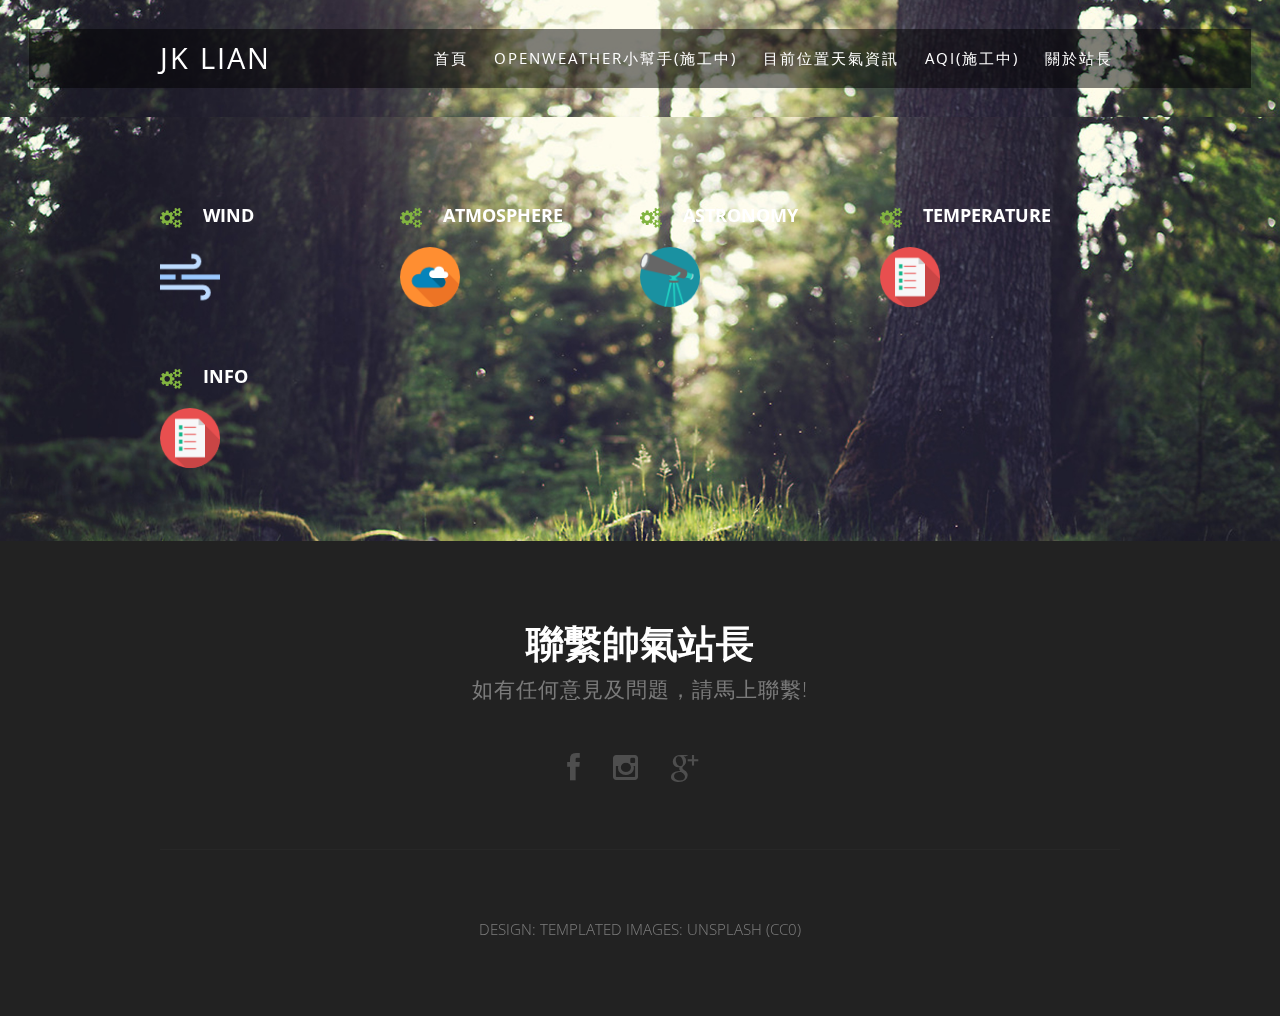
<file: PositionWeather.html>
<!DOCTYPE html>
<html>

<head>

    <title>目前位置天氣資訊</title>
    <meta http-equiv="content-type" content="text/html; charset=utf-8" />
    <meta name="description" content="" />
    <meta name="keywords" content="" />
    <!--[if lte IE 8]><script src="css/ie/html5shiv.js"></script><![endif]-->
    <script src="js/jquery.min.js"></script>
    <script src="js/jquery.dropotron.min.js"></script>
    <script src="js/skel.min.js"></script>
    <script src="js/skel-layers.min.js"></script>
    <script src="js/init.js"></script>

    <script src="https://code.jquery.com/jquery-1.9.1.js"></script>
    <noscript>
		<link rel="stylesheet" href="css/skel.css" />
		<link rel="stylesheet" href="css/style.css" />
	</noscript>
    <!--[if lte IE 8]><link rel="stylesheet" href="css/ie/v8.css" /><![endif]-->

    <script>
        var url = "";
        var url2 = "";
        //Location
        var mCountry; //國家
        var mCity; //城市
        var region; //區
        var lining //里
            //wind
        var chill;
        var direction;
        var speed;
        //Atmosphere
        var humidity;
        var pressure;
        var rising;
        var visibility;
        //Astronomy
        var sunrise;
        var sunset;
        //Condition
        var date;
        var day;
        var high;
        var low;
        var temp;
        var code;
        var pushTime;
        var publish_time;
        //gps
        var xlatitude = 22.9039507;
        var xlongitude = 120.2725007;

        function getdata() {
            $.get(url, function(e) {
                mCountry = e.query.results.channel.location.country;
                chill = e.query.results.channel.wind.chill;
                direction = e.query.results.channel.wind.direction;
                speed = e.query.results.channel.wind.speed;
                humidity = e.query.results.channel.atmosphere.humidity;
                pressure = e.query.results.channel.atmosphere.pressure;
                rising = e.query.results.channel.atmosphere.rising;
                visibility = e.query.results.channel.atmosphere.visibility;
                sunrise = e.query.results.channel.astronomy.sunrise;
                sunset = e.query.results.channel.astronomy.sunset;
                date = e.query.results.channel.item.forecast[0].date;
                day = e.query.results.channel.item.forecast[0].day;
                high = e.query.results.channel.item.forecast[0].high;
                low = e.query.results.channel.item.forecast[0].low;
                temp = e.query.results.channel.item.condition.temp;
                code = e.query.results.channel.item.forecast[0].code;
                pushTime = e.query.results.channel.item.pubDate;
                publish_time = e.query.results.channel.lastBuildDate;
                //direction
                if (direction == 0 || direction == 360) {
                    direction = "北";
                } else if (direction >= 0 && direction <= 44) {
                    direction = "北北東";
                } else if (direction == 45) {
                    direction = "東北";
                } else if (direction >= 46 && direction <= 89) {
                    direction = "東北東";
                } else if (direction == 90) {
                    direction = "東";
                } else if (direction >= 91 && direction <= 134) {
                    direction = "東南東";
                } else if (direction == 135) {
                    direction = "東南";
                } else if (direction >= 136 && direction <= 179) {
                    direction = "南南東";
                } else if (direction == 180) {
                    direction = "南";
                } else if (direction >= 181 && direction <= 224) {
                    direction = "南南西";
                } else if (direction == 225) {
                    direction = "西南";
                } else if (direction >= 226 && direction <= 269) {
                    direction = "西南西";
                } else if (direction == 270) {
                    direction = "西";
                } else if (direction >= 271 && direction <= 314) {
                    direction = "西北西";
                } else if (direction == 315) {
                    direction = "西北";
                } else if (direction >= 316 && direction <= 359) {
                    direction = "北北西";
                } else {
                    direction == "未定義";
                }
                //rising
                if (rising == 0) {
                    rising = "穩定";
                } else if (rising == 1) {
                    rising = "上升";
                } else if (rising == 2) {
                    rising = "下降";
                } else {
                    rising = "未定義";
                }

                //code
                switch (code) {
                    case "0":
                        code = "龍捲風";
                        break;
                    case "1":
                        code = "熱帶風暴";
                        break;
                    case "2":
                        code = "颶風";
                        break;
                    case "3":
                        code = "劇烈雷雨";
                        break;
                    case "4":
                        code = "雷暴";
                        break;
                    case "5":
                        code = "雨夾雪";
                        break;
                    case "6":
                        code = "下雨和結霜";
                        break;
                    case "7":
                        code = "下雪和結霜";
                        break;
                    case "8":
                        code = "凍毛雨";
                        break;
                    case "9":
                        code = "濛濛細雨";
                        break;
                    case "10":
                        code = "凍雨";
                        break;
                    case "11":
                        code = "陣雨";
                        break;
                    case "12":
                        code = "陣雨";
                        break;
                    case "13":
                        code = "飄雪花";
                        break;
                    case "14":
                        code = "吹雪";
                        break;
                    case "15":
                        code = "輕雪陣雨";
                        break;
                    case "16":
                        code = "下雪";
                        break;
                    case "17":
                        code = "冰雹";
                        break;
                    case "18":
                        code = "結霜";
                        break;
                    case "19":
                        code = "粉塵";
                        break;
                    case "20":
                        code = "有霧";
                        break;
                    case "21":
                        code = "陰霾";
                        break;
                    case "22":
                        code = "煙霧";
                        break;
                    case "23":
                        code = "颳大風";
                        break;
                    case "24":
                        code = "颳風";
                        break;
                    case "25":
                        code = "寒冷";
                        break;
                    case "26":
                        code = "多雲";
                        break;
                    case "27":
                        code = "多雲(夜)";
                        break;
                    case "28":
                        code = "多雲(日)";
                        break;
                    case "29":
                        code = "局部陰天(夜)";
                        break;
                    case "30":
                        code = "局部陰天(日)";
                        break;
                    case "31":
                        code = "晴天(夜)";
                        break;
                    case "32":
                        code = "晴天";
                        break;
                    case "33":
                        code = "晴天(夜)";
                        break;
                    case "34":
                        code = "晴天(日)";
                        break;
                    case "35":
                        code = "下雨和冰雹";
                        break;
                    case "36":
                        code = "炎熱";
                        break;
                    case "37":
                        code = "局部雷雨";
                        break;
                    case "38":
                        code = "零星雷雨";
                        break;
                    case "39":
                        code = "零星雷雨";
                        break;
                    case "40":
                        code = "零星陣雨";
                        break;
                    case "41":
                        code = "暴雪";
                        break;
                    case "42":
                        code = "零星帶雪陣雨";
                        break;
                    case "43":
                        code = "暴雪";
                        break;
                    case "44":
                        code = "局部多雲";
                        break;
                    case "45":
                        code = "雷暴";
                        break;
                    case "46":
                        code = "陣雪";
                        break;
                    case "47":
                        code = "單一雷暴";
                        break;
                    default:
                        code = "未定義";
                        break;
                }


                var tdchill = document.getElementById("chill");
                var tddirection = document.getElementById("direction");
                var tdspeed = document.getElementById("speed");
                var tdhumidity = document.getElementById("humidity");
                var tdpressure = document.getElementById("pressure");
                var tdrising = document.getElementById("rising")
                var tdvisibility = document.getElementById("visibility")
                var tdsunrise = document.getElementById("sunrise");
                var tdsunset = document.getElementById("sunset");
                var tddate = document.getElementById("date");
                var tdday = document.getElementById("day");
                var tdhigh = document.getElementById("high");
                var tdlow = document.getElementById("low");
                var tdtemp = document.getElementById("temp");
                var tdcode = document.getElementById("code");
                var tdpushTime = document.getElementById("pushTime");
                var tdpublish_time = document.getElementById("publish_time");

                tdchill.textContent = "體感溫度: :" + Math.round((chill - 32) * 5 / 9) + "℃";
                tddirection.textContent = "風向: " + direction + "方";
                tdspeed.textContent = "風速: " + speed + "mph";
                tdhumidity.textContent = "濕度: " + humidity + "%";
                tdpressure.textContent = "氣壓: " + pressure + " mb";
                tdrising.textContent = "氣壓趨勢: " + rising;
                tdvisibility.textContent = "可見度: " + visibility + " 公尺";
                tdsunrise.textContent = "日升時間: " + sunrise;
                tdsunset.textContent = "日落時間: " + sunset;
                tddate.textContent = "現在日期: " + date;
                tdday.textContent = "星期: " + day;
                tdhigh.textContent = "今日最高溫: " + Math.round((high - 32) * 5 / 9) + "℃";
                tdlow.textContent = "今日最低溫: " + Math.round((low - 32) * 5 / 9) + "℃";
                tdtemp.textContent = "現在溫度: " + Math.round((temp - 32) * 5 / 9) + "℃";
                tdcode.textContent = "氣象狀態: " + code;
                tdpushTime.textContent = "資料時間: " + pushTime;
                tdpublish_time.textContent = "更新時間: " + publish_time;
            });
        }

        function getdata2() {
            $.get(url2, function(e) {
                mCity2 = e.results[0].address_components[4].long_name;
                region = e.results[0].address_components[3].long_name;
                lining = e.results[0].address_components[2].long_name;
                console.log(url2);
                var tdnowpoint = document.getElementById('nowpoint');
                /*var tdCity = document.getElementById("mCity");
                var tdRegion = document.getElementById("region");
                var tdLining = document.getElementById("lining");*/
                tdnowpoint.textContent = "目前位置: " + mCity2 + " " + region + " " + lining;
                /*tdCity.textContent = "縣市: " + mCity;
                tdRegion.textContent = "市區: " + region;
                tdLining.textContent = "區里: " + lining;*/
            });
        }

        function getLocation() {
            if (navigator.geolocation) {
                navigator.geolocation.getCurrentPosition(showPosition, showError);

            } else {
                console.log("Geolocation is not supported by this browser.");
            }
        }

        function showPosition(position) {
            xlatitude = position.coords.latitude;
            xlongitude = position.coords.longitude;
            console.log(xlatitude + '  ' + xlongitude);
            url = "https://query.yahooapis.com/v1/public/yql?q=select%20*%20from%20weather.forecast%20where%20woeid%20in%20(select%20woeid%20from%20geo.places(1)%20where%20text=%22" + "(" + xlatitude + "," + xlongitude + ")" + "%22)&format=json&env=store%3A%2F%2Fdatatables.org%2Falltableswithkeys";
            url2 = "https://maps.googleapis.com/maps/api/geocode/json?latlng=" + xlatitude + "," + xlongitude + "&language=zh-TW&sensor=true&key=AIzaSyDHA4UDKuJ_hZafj8Xn6m3mMzOsQnbTZ_w&lafhdfhfdhfdhrh"
            getdata();
            getdata2();
        }

        function showError(error) {
            switch (error.code) {
                case error.PERMISSION_DENIED:
                    alert("請不要拒絕取得位置的權限.");
                    break;
                case error.POSITION_UNAVAILABLE:
                    alert.log("搜尋不到GPS信號.");
                    break;
                case error.TIMEOUT:
                    alert.log("GPS訊號搜尋超時.");
                    break;
                case error.UNKNOWN_ERROR:
                    alert.log("未知錯誤發生.");
                    break;
            }
        }
        getLocation();
    </script>

</html>

<body>
    <!-- Header Wrapper -->
    <div class="wrapper style1">

        <!-- Header -->
        <div id="header">
            <div class="container">

                <!-- Logo -->
                <h1><a href="#" id="logo">JK Lian</a></h1>

                <!-- Nav -->
                <nav id="nav">
                    <ul>
                        <li class="active"><a href="index.html">首頁</a></li>
                        <li>
                            <a href="#">OpenWeather小幫手(施工中)</a>
                            <ul>
                                <li><a href="OpenWeatherPC.html">電腦版</a></li>
                                <li><a href="OpenWeatherMobile.html">手機板</a></li>
                                <!-- <li><a href="#">Etiam dolore nisl</a></li>
                                <li>
                                    <a href="">Phasellus consequat</a>
                                    <ul>
                                        <li><a href="#">Lorem ipsum dolor</a></li>
                                        <li><a href="#">Phasellus consequat</a></li>
                                        <li><a href="#">Magna phasellus</a></li>
                                        <li><a href="#">Etiam dolore nisl</a></li>
                                        <li><a href="#">Veroeros feugiat</a></li>
                                    </ul>
                                </li>
                                <li><a href="#">Veroeros feugiat</a></li> -->
                            </ul>
                        </li>
                        <li><a href="PositionWeather.html">目前位置天氣資訊</a></li>
                        <li>
                            <a href="#">AQI(施工中)</a>
                            <ul>
                                <li><a href="../AQI/index.html">AQI首頁</a></li>
                                <li><a href="buttonLED.html">AQI_LED裝置(施工中)</a></li>
                            </ul>
                        </li>
                        <li><a href="#.html">關於站長</a></li>
                    </ul>
                </nav>

            </div>
        </div>
    </div>

    <!-- Section Three -->
    <div class="wrapper style6">
        <section class="container">
            <header class="major">
                <h2 id='nowpoint'> </h2>
            </header>
            <div class="row flush">
                <div class="3u">
                    <ul class="special-icons">
                        <li>
                            <span class="fa fa-cogs"></span>
                            <h3>Wind</h3>
                            <p>
                                <img src="img/wind.png" with="60" height="60"></img>
                            </p>
                            <p id="chill"></p>
                            <p id="direction"></p>
                            <p id="speed"></p>
                        </li>
                        <!-- <li>
                        <span class="fa fa-wrench"></span>
                        <h3>Etiam posuere augue</h3>
                        <p>Maecenas ligula. Pellentesque viverra vulputate enim. Aliquam erat volutpat liguala.</p>
                    </li>
                    <li>
                        <span class="fa fa-leaf"></span>
                        <h3>Fusce ultrices fringilla</h3>
                        <p>Maecenas pede nisl, elementum eu, ornare ac, malesuada at, erat. Proin gravida orci porttitor.</p>
                    </li> -->
                    </ul>
                </div>
                <div class="3u">
                    <ul class="special-icons">
                        <li>
                            <span class="fa fa-cogs"></span>
                            <h3>atmosphere</h3>
                            <p>
                                <img src="img/cloudy.png" with="60" height="60"></img>
                            </p>
                            <p id="humidity"></p>
                            <p id="pressure"></p>
                            <p id="rising"></p>
                            <p id="visibility"></p>
                        </li>
                        <!--<li>
                            <span class="fa fa-wrench"></span>
                            <h3>Etiam posuere augue</h3>
                            <p>Maecenas ligula. Pellentesque viverra vulputate enim. Aliquam erat volutpat liguala.</p>
                        </li>
                        <li>
                            <span class="fa fa-leaf"></span>
                            <h3>Fusce ultrices fringilla</h3>
                            <p>Maecenas pede nisl, elementum eu, ornare ac, malesuada at, erat. Proin gravida orci porttitor.</p>
                        </li> -->
                    </ul>
                </div>
                <div class="3u">
                    <ul class="special-icons">
                        <li>
                            <span class="fa fa-cogs"></span>
                            <h3>astronomy</h3>
                            <p>
                                <img src="img/astronomy.png" with="60" height="60"></img>
                            </p>
                            <p id="sunrise"></p>
                            <p id="sunset"></p>
                        </li>
                        <!-- <li>
                        <span class="fa fa-wrench"></span>
                        <h3>Etiam posuere augue</h3>
                        <p>Maecenas ligula. Pellentesque viverra vulputate enim. Aliquam erat volutpat liguala.</p>
                    </li>
                    <li>
                        <span class="fa fa-leaf"></span>
                        <h3>Fusce ultrices fringilla</h3>
                        <p>Maecenas pede nisl, elementum eu, ornare ac, malesuada at, erat. Proin gravida orci porttitor.</p>
                    </li> -->
                    </ul>
                </div>
                <div class="3u">
                    <ul class="special-icons">
                        <li>
                            <span class="fa fa-cogs"></span>
                            <h3>Temperature</h3>
                            <p>
                                <img src="img/list.png" with="60" height="60"></img>
                            </p>
                            <p id="high"></p>
                            <p id="low"></p>
                            <p id="temp"></p>
                            <p id="visibility"></p>
                        </li>
                        <!-- <li>
                            <span class="fa fa-wrench"></span>
                            <h3>Etiam posuere augue</h3>
                            <p>Maecenas ligula. Pellentesque viverra vulputate enim. Aliquam erat volutpat liguala.</p>
                        </li>
                        <li>
                            <span class="fa fa-leaf"></span>
                            <h3>Fusce ultrices fringilla</h3>
                            <p>Maecenas pede nisl, elementum eu, ornare ac, malesuada at, erat. Proin gravida orci porttitor.</p>
                        </li> -->
                    </ul>
                </div>
                <div class="12u">
                    <ul class="special-icons">
                        <li>
                            <span class="fa fa-cogs"></span>
                            <h3>Info</h3>
                            <p>
                                <img src="img/list.png" with="60" height="60"></img>
                            </p>
                            <p id="date"></p>
                            <p id="day"></p>
                            <p id="code"></p>
                            <p id="pushTime"></p>
                            <p id="publish_time"></p>
                        </li>
                        <!--<li>
                            <span class="fa fa-wrench"></span>
                            <h3>Etiam posuere augue</h3>
                            <p>Maecenas ligula. Pellentesque viverra vulputate enim. Aliquam erat volutpat liguala.</p>
                        </li>
                        <li>
                            <span class="fa fa-leaf"></span>
                            <h3>Fusce ultrices fringilla</h3>
                            <p>Maecenas pede nisl, elementum eu, ornare ac, malesuada at, erat. Proin gravida orci porttitor.</p>
                        </li> -->
                    </ul>
                </div>
            </div>
        </section>
    </div>


    <!-- Footer -->
    <div id="footer">
        <section class="container">
            <header class="major">
                <h2>聯繫帥氣站長</h2>
                <span class="byline">如有任何意見及問題，請馬上聯繫!</span>
            </header>
            <ul class="icons">
                <li class="active"><a href="https://www.facebook.com/zxc157256" class="fa fa-facebook"><span>Facebook</span></a></li>
                <li><a href="https://www.instagram.com/zxc157256/" class="fa fa-instagram"><span>Instagram</span></a></li>
                <li><a href="https://plus.google.com/share?url=zxc157256" class="fa fa-google-plus"><span>Google+</span></a></li>
            </ul>
            <hr />
        </section>

        <!-- Copyright -->
        <div id="copyright">
            Design: <a href="http://templated.co">TEMPLATED</a> Images: <a href="http://unsplash.com">Unsplash</a> (<a href="http://unsplash.com/cc0">CC0</a>)
        </div>
    </div>
</body>

</html>
</file>
<file: css/ie/v8.css>
/*
	Solarize by TEMPLATED
	templated.co @templatedco
	Released for free under the Creative Commons Attribution 3.0 license (templated.co/license)
*/

/* Header */

	#header {
		background: #4c4c4c;
	}

/* Wrapper */

	.wrapper.style5 .image img {
		position: relative;
		-ms-behavior: url("css/ie/PIE.htc");
	}

/* Dropotron */

	.dropotron {
		background: #4c4c4c;
	}

/* Copyright */

	#copyright .container {
		border-color: #303030;
	}
</file>
<file: css/skel.css>
/* Resets (http://meyerweb.com/eric/tools/css/reset/ | v2.0 | 20110126 | License: none (public domain)) */

html,
body,
div,
span,
applet,
object,
iframe,
h1,
h2,
h3,
h4,
h5,
h6,
p,
blockquote,
pre,
a,
abbr,
acronym,
address,
big,
cite,
code,
del,
dfn,
em,
img,
ins,
kbd,
q,
s,
samp,
small,
strike,
strong,
sub,
sup,
tt,
var,
b,
u,
i,
center,
dl,
dt,
dd,
ol,
ul,
li,
fieldset,
form,
label,
legend,
table,
caption,
tbody,
tfoot,
thead,
tr,
th,
td,
article,
aside,
canvas,
details,
embed,
figure,
figcaption,
footer,
header,
hgroup,
menu,
nav,
output,
ruby,
section,
summary,
time,
mark,
audio,
video {
    margin: 0;
    padding: 0;
    border: 0;
    font-size: 100%;
    font: inherit;
    vertical-align: baseline;
}

article,
aside,
details,
figcaption,
figure,
footer,
header,
hgroup,
menu,
nav,
section {
    display: block;
}

body {
    line-height: 1;
}

ol,
ul {
    list-style: none;
}

blockquote,
q {
    quotes: none;
}

blockquote:before,
blockquote:after,
q:before,
q:after {
    content: '';
    content: none;
}

table {
    border-collapse: collapse;
    border-spacing: 0;
}

body {
    -webkit-text-size-adjust: none
}


/* Box Model */

*,
*:before,
*:after {
    -moz-box-sizing: border-box;
    -webkit-box-sizing: border-box;
    box-sizing: border-box;
}


/* Container */

body {
    /* min-width: (containers) */
    min-width: 1200px;
}

.container {
    margin-left: auto;
    margin-right: auto;
    /* width: (containers) */
    width: 1200px;
}


/* Modifiers */

.container.small {
    /* width: (containers) * 0.75; */
    width: 900px;
}

.container.big {
    width: 100%;
    /* max-width: (containers) * 1.25; */
    max-width: 1500px;
    /* min-width: (containers); */
    min-width: 1200px;
}


/* Grid */

.\31 2u {
    width: 100%
}

.\31 1u {
    width: 91.6666666667%
}

.\31 0u {
    width: 83.3333333333%
}

.\39 u {
    width: 75%
}

.\38 u {
    width: 66.6666666667%
}

.\37 u {
    width: 58.3333333333%
}

.\36 u {
    width: 50%
}

.\35 u {
    width: 41.6666666667%
}

.\34 u {
    width: 33.3333333333%
}

.\33 u {
    width: 25%
}

.\32 u {
    width: 16.6666666667%
}

.\31 u {
    width: 8.3333333333%
}

.\-11u {
    margin-left: 91.6666666667%
}

.\-10u {
    margin-left: 83.3333333333%
}

.\-9u {
    margin-left: 75%
}

.\-8u {
    margin-left: 66.6666666667%
}

.\-7u {
    margin-left: 58.3333333333%
}

.\-6u {
    margin-left: 50%
}

.\-5u {
    margin-left: 41.6666666667%
}

.\-4u {
    margin-left: 33.3333333333%
}

.\-3u {
    margin-left: 25%
}

.\-2u {
    margin-left: 16.6666666667%
}

.\-1u {
    margin-left: 8.3333333333%
}


/* Rows */

.row>* {
    float: left;
}

.row:after {
    content: '';
    display: block;
    clear: both;
    height: 0;
}

.row:first-child>* {
    padding-top: 0 !important;
}


/* Normal */

.row>* {
    /* padding-left: (gutters) */
    padding-left: 40px;
}

.row+.row>* {
    /* padding: (gutters) 0 0 (gutters) */
    padding: 40px 0 0 40px;
}

.row {
    /* margin-left: -(gutters) */
    margin-left: -40px;
}


/* Flush */

.row.flush>* {
    padding-left: 0;
}

.row+.row.flush>* {
    padding: 0;
}

.row.flush {
    margin-left: 0;
}


/* Quarter */

.row.quarter>* {
    /* padding-left: (gutters * 0.25) */
    padding-left: 10px;
}

.row+.row.quarter>* {
    /* padding: (gutters * 0.25) 0 0 (gutters * 0.25) */
    padding: 10px 0 0 10px;
}

.row.quarter {
    /* margin-left: -(gutters * 0.25) */
    margin-left: -10px;
}


/* Half */

.row.half>* {
    /* padding-left: (gutters * 0.5) */
    padding-left: 20px;
}

.row+.row.half>* {
    /* padding: (gutters * 0.5) 0 0 (gutters * 0.5) */
    padding: 20px 0 0 20px;
}

.row.half {
    /* margin-left: -(gutters * 0.5) */
    margin-left: -20px;
}


/* One and (a) Half */

.row.oneandhalf>* {
    /* padding-left: (gutters * 1.5) */
    padding-left: 60px;
}

.row+.row.oneandhalf>* {
    /* padding: (gutters * 1.5) 0 0 (gutters * 1.5) */
    padding: 60px 0 0 60px;
}

.row.oneandhalf {
    /* margin-left: -(gutters * 1.5) */
    margin-left: -60px;
}


/* Double */

.row.double>* {
    /* padding-left: (gutters * 2) */
    padding-left: 80px;
}

.row+.row.double>* {
    /* padding: (gutters * 2) 0 0 (gutters * 2) */
    padding: 80px 0 0 80px;
}

.row.double {
    /* margin-left: -(gutters * 2) */
    margin-left: -80px;
}
</file>
<file: css/style.css>
@import url("font-awesome.min.css");
@import url("weather-icons-wind.min.css");
@import url("weather-icons.min.css");
@import url("http://fonts.googleapis.com/css?family=Open+Sans:300,400,600,700,800");

/*
	Solarize by TEMPLATED
	templated.co @templatedco
	Released for free under the Creative Commons Attribution 3.0 license (templated.co/license)
*/


/* Basic */

body {
    background: #222222;
}

body.loading * {
    -moz-transition: none !important;
    -webkit-transition: none !important;
    -o-transition: none !important;
    -ms-transition: none !important;
    transition: none !important;
    -moz-animation: none !important;
    -webkit-animation: none !important;
    -o-animation: none !important;
    -ms-animation: none !important;
    animation: none !important;
}

body,
input,
select,
textarea {
    color: #555555;
    font-family: 'Open Sans', sans-serif;
    font-size: 12pt;
    font-weight: 300;
    line-height: 1.65em;
}

a {
    color: #82b440;
    text-decoration: underline;
}

strong,
b {
    font-weight: 700;
}

em,
i {
    font-style: italic;
}

p,
ul,
ol,
dl,
table,
blockquote {
    margin: 0 0 2em 0;
}

p {
    line-height: 1.8em;
}

p.medium {
    font-size: 1.4em;
}

h1,
h2,
h3,
h4,
h5,
h6 {
    color: inherit;
    font-weight: 700;
}

h1 a,
h2 a,
h3 a,
h4 a,
h5 a,
h6 a {
    color: inherit;
    text-decoration: none;
}

h2 {
    font-size: 1.5em;
}

h3 {
    font-size: 1.25em;
}

sub {
    font-size: 0.8em;
    position: relative;
    top: 0.5em;
}

sup {
    font-size: 0.8em;
    position: relative;
    top: -0.5em;
}

hr {
    border-top: solid 1px #82b440;
    border: 0;
    margin-bottom: 1.5em;
}

blockquote {
    border-left: solid 0.5em #82b440;
    font-style: italic;
    padding: 1em 0 1em 2em;
}

section.special,
article.special {
    text-align: center;
}

header.major {
    padding-bottom: 3em;
    text-align: center;
    text-transform: uppercase;
}

header.major h2 {
    font-size: 2.6em;
    font-weight: 700;
}

header.major .byline {
    display: block;
    padding-top: 1em;
    letter-spacing: 1px;
    font-size: 1.4em;
}

footer> :last-child {
    margin-bottom: 0;
}

footer.major {
    padding-top: 3em;
}


/* Form */

input[type="text"],
input[type="password"],
input[type="email"],
textarea {
    -moz-appearance: none;
    -webkit-appearance: none;
    -o-appearance: none;
    -ms-appearance: none;
    appearance: none;
    background: none;
    border: solid 1px #82b440;
    color: inherit;
    display: block;
    outline: 0;
    padding: 0.75em;
    text-decoration: none;
    width: 100%;
}

input[type="text"]:focus,
input[type="password"]:focus,
input[type="email"]:focus,
textarea:focus {
    border-color: #82b440;
}

input[type="text"],
input[type="password"],
input[type="email"] {
    line-height: 1em;
}

::-webkit-input-placeholder {
    color: inherit;
    opacity: 0.5;
    position: relative;
    top: 3px;
}

:-moz-placeholder {
    color: inherit;
    opacity: 0.5;
}

::-moz-placeholder {
    color: inherit;
    opacity: 0.5;
}

:-ms-input-placeholder {
    color: inherit;
    opacity: 0.5;
}

.formerize-placeholder {
    color: rgba(85, 85, 85, 0.5) !important;
}


/* Image */

.image {
    border: 0;
    position: relative;
}

.image.fit {
    display: block;
}

.image.fit img {
    display: block;
    width: 100%;
}

.image.feature {
    display: block;
    margin: 0 0 2em 0;
}

.image.feature img {
    display: block;
    width: 100%;
}


/* Icon */

.icon {
    position: relative;
}

.icon:before {
    content: "";
    -moz-osx-font-smoothing: grayscale;
    -webkit-font-smoothing: antialiased;
    font-family: FontAwesome;
    font-style: normal;
    font-weight: normal;
    text-transform: none !important;
}

.icon>.label {
    display: none;
}


/* Lists */

ol.default {
    list-style: decimal;
    padding-left: 1.25em;
}

ol.default li {
    padding-left: 0.25em;
}

ul.default {
    margin: 0;
    padding: 0;
    list-style: none;
}

ul.default li {
    padding: 0.40em 0em;
}

ul.icons {
    cursor: default;
    padding-bottom: 2em;
}

ul.icons li {
    display: inline-block;
    line-height: 1em;
    padding: 0.5em 1em;
}

ul.icons li:first-child {
    padding-left: 0;
}

ul.icons li span {
    display: none;
}

ul.icons li a {
    text-decoration: none;
    font-size: 2em;
    color: inherit;
    opacity: 0.2;
    -moz-transition: all 0.35s ease-in-out;
    -webkit-transition: all 0.35s ease-in-out;
    -o-transition: all 0.35s ease-in-out;
    -ms-transition: all 0.35s ease-in-out;
    transition: all 0.35s ease-in-out;
}

ul.icons li a:hover {
    color: inherit;
    opacity: 1;
}

ul.actions {
    cursor: default;
}

ul.actions:last-child {
    margin-bottom: 0;
}

ul.actions li {
    display: inline-block;
    padding: 0 0 0 1.5em;
}

ul.actions li:first-child {
    padding: 0;
}

ul.actions.vertical li {
    display: block;
    padding: 1.5em 0 0 0;
}

ul.actions.vertical li:first-child {
    padding: 0;
}

ul.special-icons {
    margin: 0em;
    padding: 0em;
}

ul.special-icons>li {
    position: relative;
    padding: 0.50em 0em 0.50em 0em;
}

ul.special-icons>li:before {
    position: absolute;
    left: 0;
    top: 2em;
    display: block;
    background: none;
    font-size: 2em;
    border-radius: 5px;
}

ul.special-icons>li:first-child {
    border-top: none;
}

ul.special-icons h3 {
    margin-bottom: 0.80em;
    line-height: 2em;
    text-transform: uppercase;
    font-weight: 700;
    font-size: 1.2em;
}

ul.special-icons span {
    line-height: 190%;
}

ul.special-icons li i {
    line-height: 190%;
}

ul.special-icons .fa {
    float: left;
    display: inline-block;
    padding-right: 1em;
    font-size: 1.4em;
    color: #82b440;
}

ul.special-icons p {
    padding-left: 2.7em;
}


/* Tables */

table {
    width: 100%;
}

table.default {
    width: 100%;
}

table.default tbody tr {
    border-bottom: solid 1px #82b440;
}

table.default td {
    padding: 0.5em 1em 0.5em 1em;
}

table.default th {
    font-weight: 700;
    padding: 0.5em 1em 0.5em 1em;
    text-align: left;
}

table.default thead {
    background: #555555;
    color: #fff;
}


/* Button */

input[type="submit"],
input[type="reset"],
input[type="button"],
.button {
    -moz-appearance: none;
    -webkit-appearance: none;
    -o-appearance: none;
    -ms-appearance: none;
    appearance: none;
    background: none;
    border-radius: none;
    border: 2px solid;
    border-color: #82b440;
    color: #82b440;
    cursor: pointer;
    display: inline-block;
    padding: 0.90em 1.2em;
    letter-spacing: 1px;
    text-align: center;
    text-decoration: none;
    text-transform: uppercase;
    font-size: 1.4em;
    -moz-transition: all 0.35s ease-in-out;
    -webkit-transition: all 0.35s ease-in-out;
    -o-transition: all 0.35s ease-in-out;
    -ms-transition: all 0.35s ease-in-out;
    transition: all 0.35s ease-in-out;
}

input[type="submit"]:hover,
input[type="reset"]:hover,
input[type="button"]:hover,
.button:hover {
    background: #82b440;
    color: white;
}

input[type="submit"].alt,
input[type="reset"].alt,
input[type="button"].alt,
.button.alt {
    border-color: inherit;
    color: inherit;
}

input[type="submit"].alt:hover,
input[type="reset"].alt:hover,
input[type="button"].alt:hover,
.button.alt:hover {
    background: white;
    color: #82b440;
}

input[type="submit"].fit,
input[type="reset"].fit,
input[type="button"].fit,
.button.fit {
    width: 100%;
}

input[type="submit"].small,
input[type="reset"].small,
input[type="button"].small,
.button.small {
    font-size: 0.8em;
}


/* Wrapper */

.wrapper {
    padding: 6em 0em 4em 0em;
}

.wrapper.style1 {
    padding: 2em;
    background: #222222 url(../images/banner.jpg) no-repeat;
    background-size: cover;
}

.wrapper.style2 {
    background: #f2f2f2;
}

.wrapper.style2 .major {
    text-align: left !important;
}

.wrapper.style2 .major h2 {
    display: block;
    margin-bottom: 0.70em;
    letter-spacing: 1px;
    line-height: 1.4em;
    text-transform: uppercase;
    font-size: 1.8em;
    font-weight: 400;
}

.wrapper.style2 .major .byline {
    letter-spacing: normal;
    line-height: 1.6em;
    text-transform: capitalize;
    font-size: 1.4em;
}

.wrapper.style2 h3 {
    display: block;
    margin-bottom: 1em;
    letter-spacing: 1px;
    line-height: 1.4em;
    text-transform: uppercase;
    font-size: 1.6em;
    font-weight: 400;
}

.wrapper.style3 {
    padding-bottom: 6em;
    background: #82b440;
    text-align: center;
    color: white;
}

.wrapper.style3 .container {
    padding-left: 6em;
    padding-right: 6em;
}

.wrapper.style3 p {
    font-size: 1.6em;
}

.wrapper.style4 {
    background: white;
}

.wrapper.style5 {
    background: #82b440;
    text-align: center;
    color: white;
}

.wrapper.style5 .image {
    display: block;
    width: 60%;
    margin: 0em auto 2em auto;
}

.wrapper.style5 .image img {
    border-radius: 50%;
    border: 10px solid;
    border-color: white;
}

.wrapper.style6 {
    padding: 2em;
    background: #222222 url(../images/banner.jpg) no-repeat;
    background-size: cover;
}

.wrapper.style6 h2,
.wrapper.style6 h3,
.wrapper.style6 p {
    padding: 0em;
    color: white;
}


/* Header */

#header {
    color: white;
    height: 4em;
    background: rgba(0, 0, 0, 0.5);
}

#header .container {
    position: relative;
}

.homepage #logo {
    display: none;
}

.homepage #nav {
    position: static;
    right: none;
    text-align: center;
}

#logo {
    line-height: 2em;
    letter-spacing: 2px;
    text-transform: uppercase;
    font-size: 2em;
    font-weight: 400;
}

#logo h1 {
    display: inline-block;
    margin: 0;
    padding: 0;
}

#logo a {
    color: inherit;
}

#nav {
    position: absolute;
    top: 0;
    right: 0;
}

#nav>ul {
    margin: 0;
}

#nav>ul>li {
    border-radius: 4px;
    display: inline-block;
    margin-left: 0.5em;
    padding: 0 0.5em;
}

#nav>ul>li a {
    color: inherit;
    line-height: 4em;
    letter-spacing: 2px;
    text-decoration: none;
    text-transform: uppercase;
    font-weight: 400;
    font-size: 1em;
}

#nav>ul>li:first-child {
    margin-left: 0;
}

#nav>ul>li.active a {
    color: white;
}

#nav>ul>li>ul {
    display: none;
}


/* Dropotron */

.dropotron {
    top: 2em;
    background: rgba(32, 32, 32, 0.75);
    border-radius: 4px;
    color: inherit;
    min-width: 12em;
    padding: 1em 0;
    color: white;
}

.dropotron>li {
    line-height: 2em;
    padding: 0 1em;
}

.dropotron>li>a {
    color: inherit;
    letter-spacing: 2px;
    text-decoration: none;
    text-transform: uppercase;
}

.dropotron>li.active>a,
.dropotron>li:hover>a {
    color: inherit;
}

.dropotron.level-0 {
    border-radius: 0 0 4px 4px;
    font-size: 1em;
    margin-left: -0.5em;
}


/* Banner */

#banner {
    padding: 6em 0em 3em 0em;
    text-align: center;
    text-transform: uppercase;
    color: white;
}

#banner .container {
    padding: 0em 8em;
}

#banner h2 {
    display: inline-block;
    padding: 0.50em 0.30em;
    background: #82b440;
    font-size: 3em;
    font-weight: 400;
}

#banner span,
#banner p {
    display: block;
    letter-spacing: 1px;
    text-transform: uppercase;
    font-size: 1.6em;
    font-weight: 300;
}

#banner span {
    padding: 1em 0em;
}


/* Main */

#main {
    padding: 4em 0;
}

#main #content .major,
#main #sidebar .major {
    text-align: left;
}

#main #sidebar section {
    margin-top: 4em;
}

#main #sidebar section:first-child {
    margin-top: 0;
}

#main #sidebar .major {
    padding-bottom: 2em;
}

#main #sidebar .major h2 {
    font-size: 1.8em;
}


/* Footer */

#footer {
    padding: 6em 0 2em 0;
    text-align: center;
    color: white;
}

#footer hr {
    border-bottom: 1px solid;
    border-color: inherit;
    opacity: .05;
}

#footer .major h2 {
    color: inherit;
}

#footer .major .byline {
    color: inherit;
    opacity: .4;
}

#footer .copyright {
    margin-top: 3em;
    text-align: center;
}


/* Copyright */

#copyright {
    position: relative;
    text-transform: uppercase;
    text-align: center;
    padding: 3em 0em 3em 0em;
    color: inherit;
    opacity: .40;
}

#copyright a {
    text-decoration: none;
    color: inherit;
}


/* Extra */

#extra1 h2 {
    display: block;
    margin-bottom: 1em;
    letter-spacing: 1px;
    line-height: 1.4em;
    text-transform: uppercase;
    font-size: 1.8em;
    font-weight: 400;
}

#extra1 h3 {
    display: block;
    margin-bottom: 1em;
    letter-spacing: 1px;
    line-height: 1.4em;
    text-transform: uppercase;
    font-size: 1.6em;
    font-weight: 400;
}


/* Team */

#team h3 {
    margin-bottom: 0.50em;
    letter-spacing: 2px;
    text-transform: uppercase;
    font-weight: 700;
}
</file>
